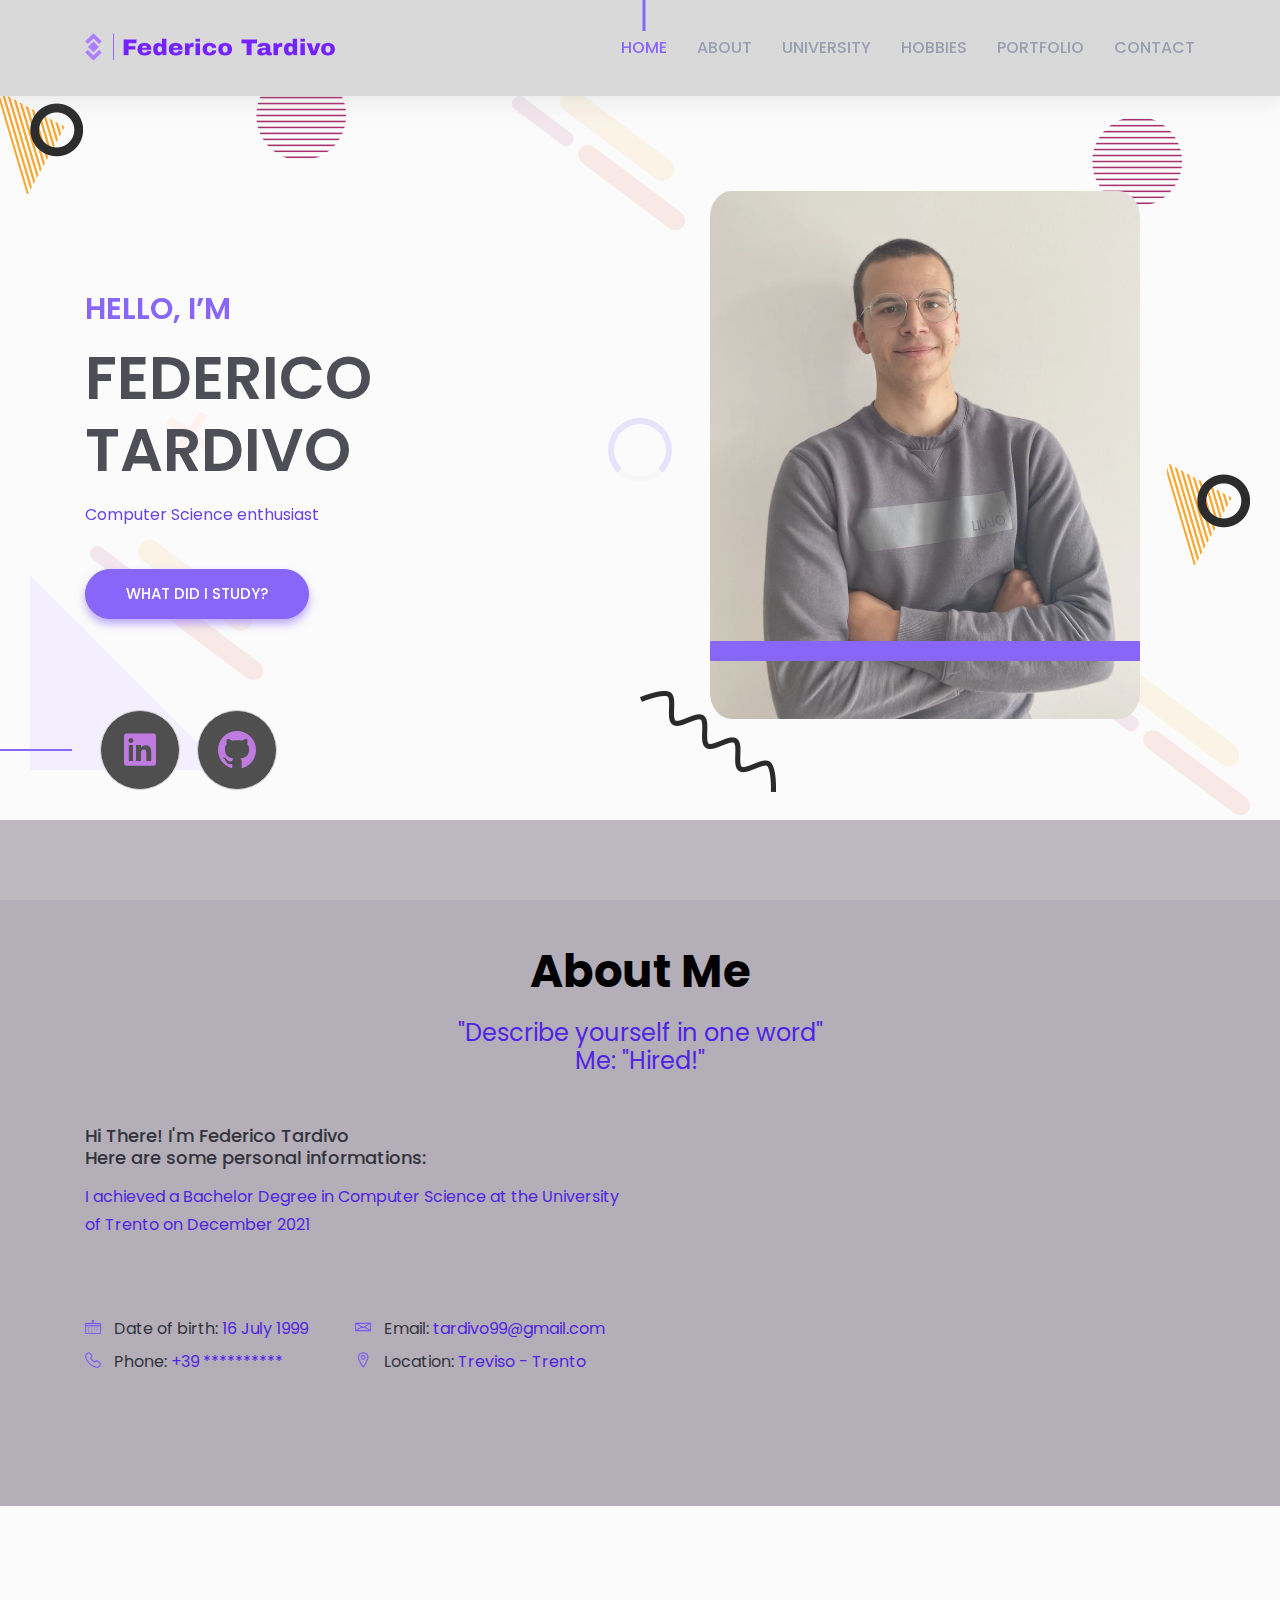
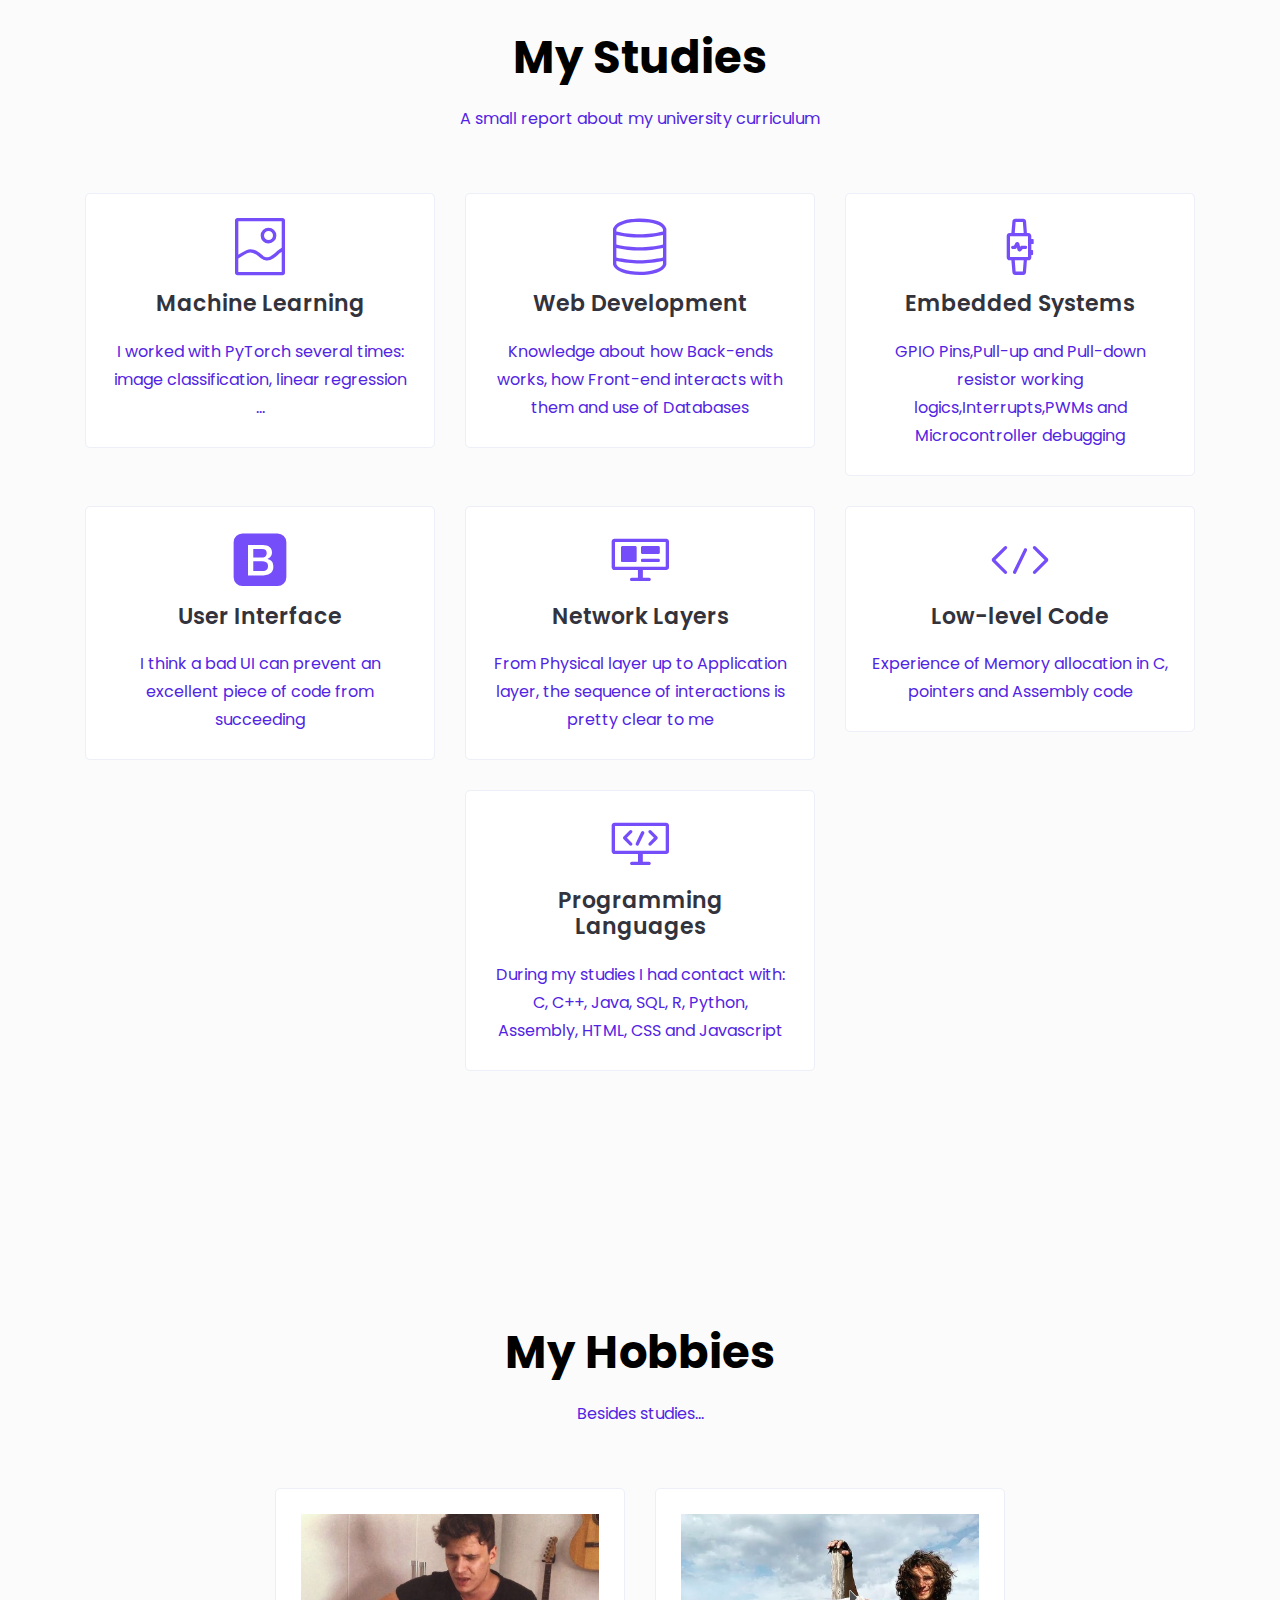
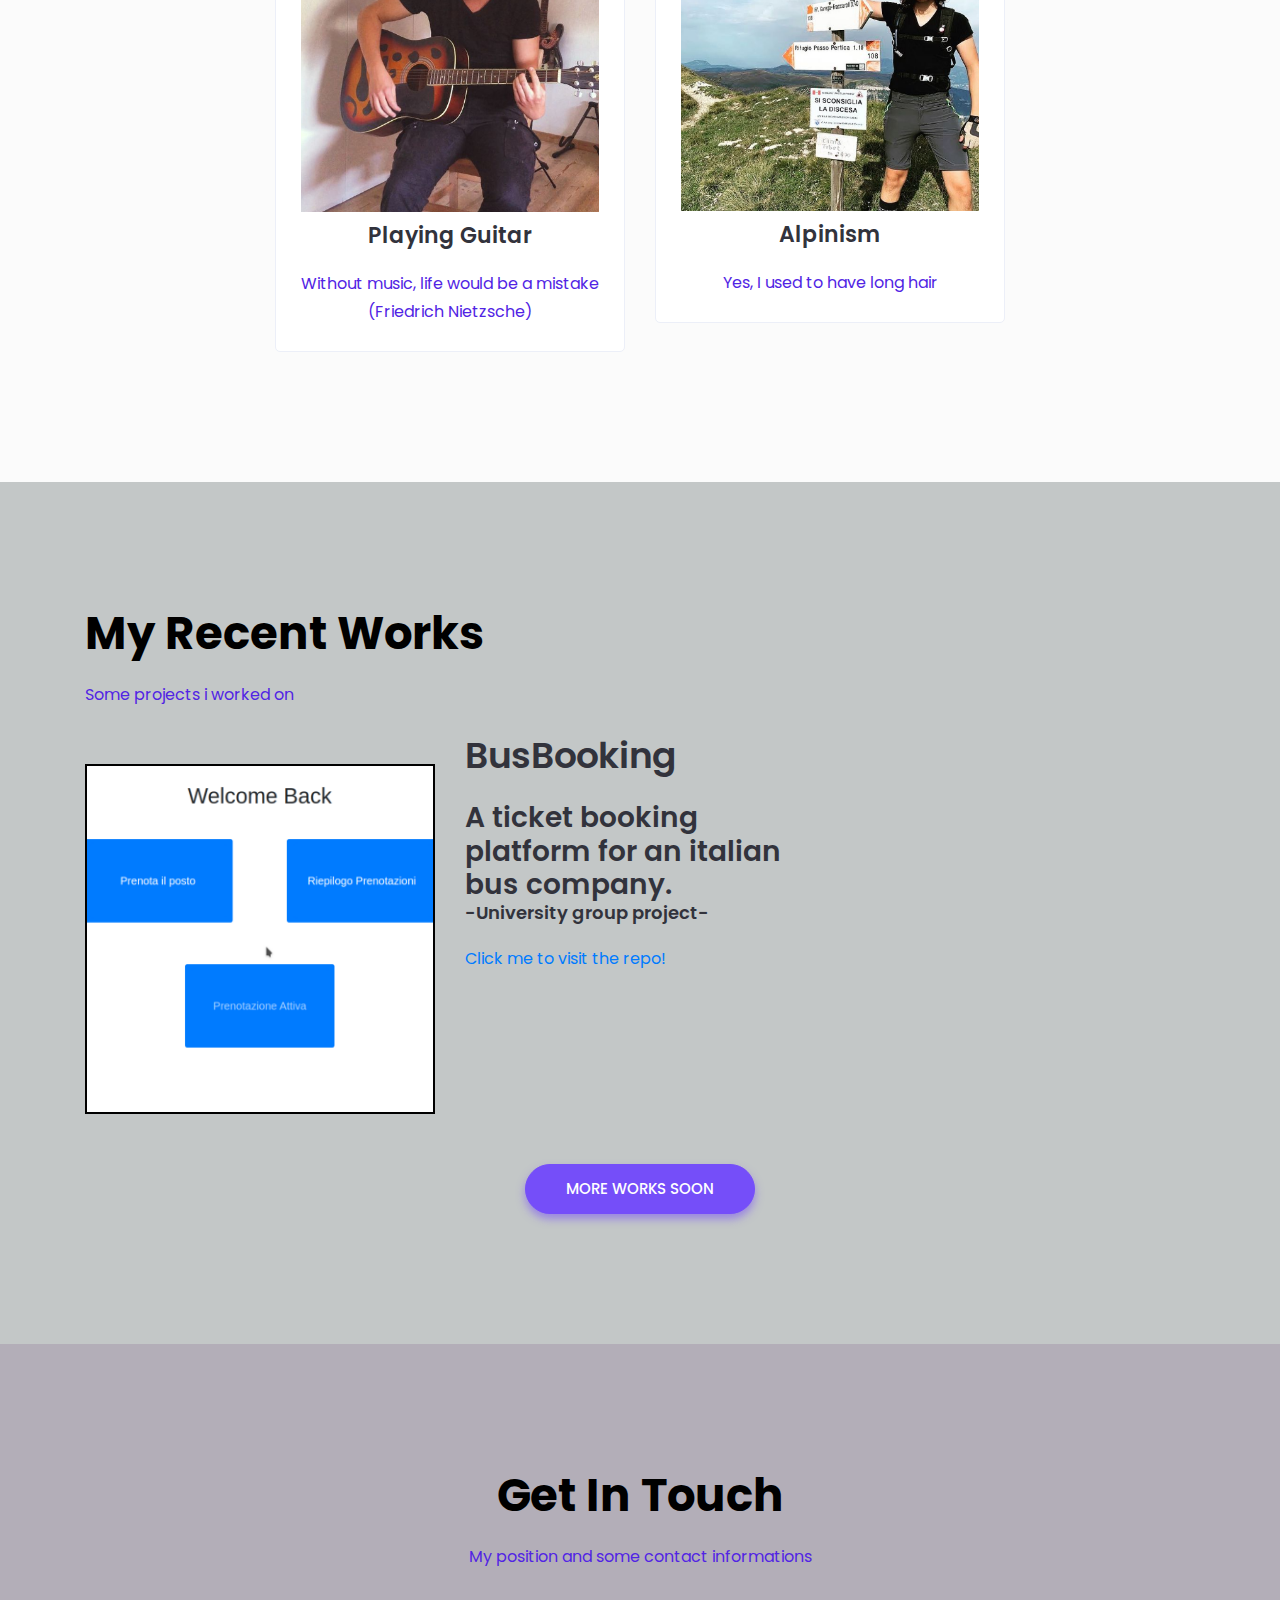
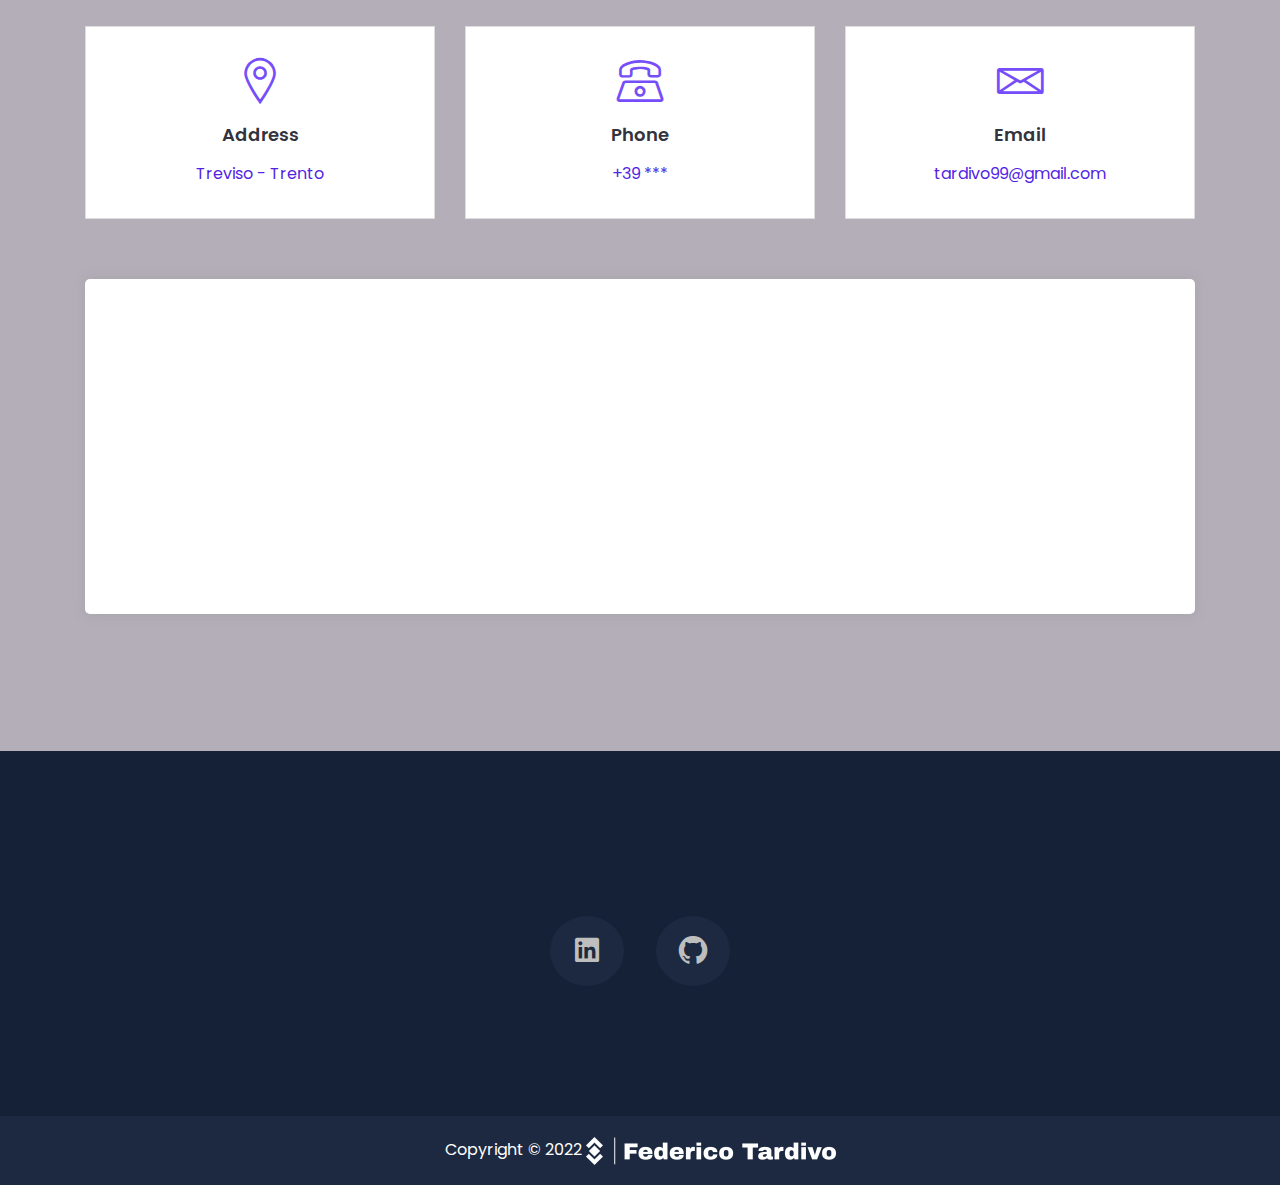
<file: index.html>
<!doctype html>
<html lang="en">

<head>
    <!--====== Required meta tags ======-->
    <meta charset="utf-8">
    <meta http-equiv="x-ua-compatible" content="ie=edge">
    <meta name="description" content="">
    <meta name="viewport" content="width=device-width, initial-scale=1, shrink-to-fit=no">

    <!--====== Title ======-->
    <title>Federico Tardivo</title>

    <!--====== Favicon Icon ======-->
    <link rel="shortcut icon" href="assets/images/personalLogo/logo_small_icon_only.png" type="image/png">

    <!--====== Bootstrap css ======-->
    <link rel="stylesheet" href="assets/css/bootstrap.min.css">

    <!--====== Line Icons css ======-->
    <link rel="stylesheet" href="assets/css/LineIcons.css">

    <!--====== Magnific Popup css ======-->
    <link rel="stylesheet" href="assets/css/magnific-popup.css">

    <!--====== Default css ======-->
    <link rel="stylesheet" href="assets/css/default.css">

    <!--====== Style css ======-->
    <link rel="stylesheet" href="assets/css/style.css">


    <!-- Custom overwriting style -->
    <style>
        p{
            color: #5124e4;
        }
    </style>
</head>

<body>

    <!--====== PRELOADER PART START ======-->

    <div class="preloader">
        <div class="loader_34">
            <div class="ytp-spinner">
                <div class="ytp-spinner-container">
                    <div class="ytp-spinner-rotator">
                        <div class="ytp-spinner-left">
                            <div class="ytp-spinner-circle"></div>
                        </div>
                        <div class="ytp-spinner-right">
                            <div class="ytp-spinner-circle"></div>
                        </div>
                    </div>
                </div>
            </div>
        </div>
    </div>

    <!--====== PRELOADER ENDS START ======-->

    <!--====== HEADER PART START ======-->

    <header id="home" class="header-area">
        <div class="navigation fixed-top" style="background-color: lightgrey;">
            <div class="container">
                <div class="row">
                    <div class="col-lg-12">
                        <nav class="navbar navbar-expand-lg">
                            <a class="navbar-brand" href="index.html">
                                <img src="assets/images/personalLogo/logo_small2.png" alt="Logo">
                                
                            </a> <!-- Logo -->
                            <button class="navbar-toggler" type="button" data-toggle="collapse" data-target="#navbarSupportedContent" aria-controls="navbarSupportedContent" aria-expanded="false" aria-label="Toggle navigation">
                                <span class="toggler-icon"></span>
                                <span class="toggler-icon"></span>
                                <span class="toggler-icon"></span>
                            </button>

                            <div class="collapse navbar-collapse" id="navbarSupportedContent">
                                <ul class="navbar-nav ml-auto">
                                    <li class="nav-item active"><a class="page-scroll" href="#home">Home</a></li>
                                    <li class="nav-item"><a class="page-scroll" href="#about">About</a></li>
                                    <li class="nav-item"><a class="page-scroll" href="#service">University</a></li>
                                    <li class="nav-item"><a class="page-scroll" href="#hobbies">Hobbies</a></li>
                                    <li class="nav-item"><a class="page-scroll" href="#work">Portfolio</a></li>
                                    <!-- <li class="nav-item"><a class="page-scroll" href="#blog">Blog</a></li> -->
                                    <li class="nav-item"><a class="page-scroll" href="#contact">Contact</a></li>
                                </ul>
                            </div> <!-- navbar collapse -->
                        </nav> <!-- navbar -->
                    </div>
                </div> <!-- row -->
            </div> <!-- container -->
        </div> <!-- navigation -->

        <div id="parallax" class="header-content d-flex align-items-center">
            <div class="header-shape shape-one layer" data-depth="0.10">
                <img src="assets/images/banner/shape/shape-1.png" alt="Shape">
            </div> <!-- header shape -->
            <div class="header-shape shape-tow layer" data-depth="0.30">
                <img src="assets/images/banner/shape/shape-2.png" alt="Shape">
            </div> <!-- header shape -->
            <div class="header-shape shape-three layer" data-depth="0.40">
                <img src="assets/images/banner/shape/shape-3.png" alt="Shape">
            </div> <!-- header shape -->
            <div class="header-shape shape-fore layer" data-depth="0.60">
                <img src="assets/images/banner/shape/shape-2.png" alt="Shape">
            </div> <!-- header shape -->
            <div class="header-shape shape-five layer" data-depth="0.20">
                <img src="assets/images/banner/shape/shape-1.png" alt="Shape">
            </div> <!-- header shape -->
            <div class="header-shape shape-six layer" data-depth="0.15">
                <img src="assets/images/banner/shape/shape-4.png" alt="Shape">
            </div> <!-- header shape -->
            <div class="header-shape shape-seven layer" data-depth="0.50">
                <img src="assets/images/banner/shape/shape-5.png" alt="Shape">
            </div> <!-- header shape -->
            <div class="header-shape shape-eight layer" data-depth="0.40">
                <img src="assets/images/banner/shape/shape-3.png" alt="Shape">
            </div> <!-- header shape -->
            <div class="header-shape shape-nine layer" data-depth="0.20">
                <img src="assets/images/banner/shape/shape-6.png" alt="Shape">
            </div> <!-- header shape -->
            <div class="header-shape shape-ten layer" data-depth="0.30">
                <img src="assets/images/banner/shape/shape-3.png" alt="Shape">
            </div> <!-- header shape -->
            <div class="container">
                <div class="row align-items-center">
                    <div class="col-xl-5 col-lg-6">
                        <div class="header-content-right">
                            <h4 class="sub-title">Hello, I’m</h4>
                            <h1 class="title">Federico Tardivo</h1>
                            <p>Computer Science enthusiast</p>
                            <a class="main-btn" href="#service">What did I study?</a>
                        </div> <!-- header content right -->
                    </div>
                    <div class="col-lg-6 offset-xl-1">
                        <div class="header-image d-none d-lg-block">
                            <img style="border-radius: 5%;" src="assets/images/banner/hero.png" alt="hero">
                        </div> <!-- header image -->
                    </div>
                </div> <!-- row -->
            </div> <!-- container -->
            <div class="header-social">
                <div class="container">
                    <div class="row">
                        <div class="col-lg-12">
                            <div class="header-social-icon">
                                <ul>
                                    <!-- <li><a href="#"><i class="lni-facebook-filled"></i></a></li>
                                    <li><a href="#"><i class="lni-twitter-original"></i></a></li>
                                    <li><a href="#"><i class="lni-behance-original"></i></a></li> -->
                                    <li><a target="_blank" href="https://www.linkedin.com/in/federico-tardivo"><i class="lni-linkedin-original"></i></a></li>
                                    <li><a target="_blank" href="https://github.com/federicotardivo"><i class="lni-github-original"></i></a></li>
                                </ul>
                            </div> <!-- header social -->
                        </div>
                    </div> <!-- row -->
                </div> <!-- container -->
            </div> <!-- header social -->
        </div> <!-- header content -->
    </header>

    <!--====== HEADER PART ENDS ======-->

    <!--====== ABOUT PART START ======-->

    <section id="about" class="about-area pt-125 pb-130 tardivo-bg">
        <div class="container">
            <div class="row justify-content-center">
                <div class="col-lg-8">
                    <div class="section-title text-center">
                        <h2 class="title">About Me</h2>
                        <p style="font-size: x-large;">"Describe yourself in one word"<br>Me: "Hired!"</p>
                    </div> <!-- section title -->
                </div>
            </div> <!-- row -->
            <div class="row">
                <div class="col-lg-6">
                    <div class="about-content mt-50">
                        <h5 class="about-title">Hi There! I'm Federico Tardivo<br>Here are some personal informations:</h5>
                        <p>I achieved a Bachelor Degree in Computer Science at the University of Trento on December 2021<br><br><br></p>
                        <ul class="clearfix">
                            <li>
                                <div class="single-info d-flex align-items-center">
                                    <div class="info-icon">
                                        <i class="lni-calendar"></i>
                                    </div>
                                    <div class="info-text">
                                        <p><span>Date of birth:</span> 16 July 1999</p>
                                    </div>
                                </div> <!-- single info -->
                            </li>
                            <li>
                                <div class="single-info d-flex align-items-center">
                                    <div class="info-icon">
                                        <i class="lni-envelope"></i>
                                    </div>
                                    <div class="info-text">
                                        <p><span>Email:</span> tardivo99@gmail.com</p>
                                    </div>
                                </div> <!-- single info -->
                            </li>
                            <li>
                                <div class="single-info d-flex align-items-center">
                                    <div class="info-icon">
                                        <i class="lni-phone-handset"></i>
                                    </div>
                                    <div class="info-text">
                                        <p><span>Phone:</span> +39 **********</p>
                                    </div>
                                </div> <!-- single info -->
                            </li>
                            <li>
                                <div class="single-info d-flex align-items-center">
                                    <div class="info-icon">
                                        <i class="lni-map-marker"></i>
                                    </div>
                                    <div class="info-text">
                                        <p><span>Location:</span> Treviso - Trento</p>
                                    </div>
                                </div> <!-- single info -->
                            </li>
                        </ul>
                    </div> <!-- about content -->
                </div>
                <!-- <div class="col-xl-5 offset-xl-1 col-lg-6">
                    <div class="about-skills pt-25">
                        <div class="skill-item mt-25">
                            <div class="skill-header">
                                <h6 class="skill-title">Algorithms and Data Structures</h6>
                                <div class="skill-percentage">
                                    <div class="count-box counted">
                                        <span class="counter">80</span>
                                    </div>
                                    %
                                </div>
                            </div>
                            <div class="skill-bar">
                                <div class="bar-inner">
                                    <div class="bar progress-line" data-width="80"></div>
                                </div>
                            </div>
                        </div> 
                        <div class="skill-item mt-25">
                            <div class="skill-header">
                                <h6 class="skill-title">Html/Css</h6>
                                <div class="skill-percentage">
                                    <div class="count-box counted">
                                        <span class="counter">60</span>
                                    </div>
                                    %
                                </div>
                            </div>
                            <div class="skill-bar">
                                <div class="bar-inner">
                                    <div class="bar progress-line" data-width="60"></div>
                                </div>
                            </div>
                        </div> 
                        <div class="skill-item mt-25">
                            <div class="skill-header">
                                <h6 class="skill-title">Databases,Networks and BackEnds</h6>
                                <div class="skill-percentage">
                                    <div class="count-box counted">
                                        <span class="counter">50</span>
                                    </div>
                                    %
                                </div>
                            </div>
                            <div class="skill-bar">
                                <div class="bar-inner">
                                    <div class="bar progress-line" data-width="50"></div>
                                </div>
                            </div>
                        </div> 
                        <div class="skill-item mt-25">
                            <div class="skill-header">
                                <h6 class="skill-title">JavaScript</h6>
                                <div class="skill-percentage">
                                    <div class="count-box counted">
                                        <span class="counter">90</span>
                                    </div>
                                    %
                                </div>
                            </div>
                            <div class="skill-bar">
                                <div class="bar-inner">
                                    <div class="bar progress-line" data-width="90"></div>
                                </div>
                            </div>
                        </div> 
                    </div> 
                </div> -->
            </div> <!-- row -->
        </div> <!-- container -->
    </section>

    <!--====== ABOUT PART ENDS ======-->

    <!--====== SERVICES PART START ======-->

    <section id="service" class="services-area gray-bg pt-125 pb-130">
        <div class="container">
            <div class="row justify-content-center">
                <div class="col-lg-8">
                    <div class="section-title text-center pb-30">
                        <h2 class="title">My Studies</h2>
                        <p>A small report about my university curriculum</p>
                    </div> <!-- section title -->
                </div>
            </div> <!-- row -->
            <div class="row justify-content-center">
                <div class="col-lg-4 col-md-6 col-sm-8">
                    <div class="single-service text-center mt-30">
                        <div class="service-icon">
                            <i class="lni-image"></i>
                        </div>
                        <div class="service-content">
                            <h4 class="service-title"><a href="#">Machine Learning</a></h4>
                            <p>I worked with PyTorch several times: image classification, linear regression ...</p>
                        </div>
                    </div> <!-- single service -->
                </div>
                <div class="col-lg-4 col-md-6 col-sm-8">
                    <div class="single-service text-center mt-30">
                        <div class="service-icon">
                            <i class="lni-database"></i>
                        </div>
                        <div class="service-content">
                            <h4 class="service-title"><a href="#">Web Development</a></h4>
                            <p>Knowledge about how Back-ends works, how Front-end interacts with them and use of Databases</p>
                        </div>
                    </div> <!-- single service -->
                </div>
                <div class="col-lg-4 col-md-6 col-sm-8">
                    <div class="single-service text-center mt-30">
                        <div class="service-icon">
                            <i class="lni-heart-monitor"></i>
                        </div>
                        <div class="service-content">
                            <h4 class="service-title"><a href="#">Embedded Systems</a></h4>
                            <p>GPIO Pins,Pull-up and Pull-down resistor working logics,Interrupts,PWMs and Microcontroller debugging</p>
                        </div>
                    </div> <!-- single service -->
                </div>
                <div class="col-lg-4 col-md-6 col-sm-8">
                    <div class="single-service text-center mt-30">
                        <div class="service-icon">
                            <i class="lni-bootstrap"></i>
                        </div>
                        <div class="service-content">
                            <h4 class="service-title"><a href="#">User Interface</a></h4>
                            <p>I think a bad UI can prevent an excellent piece of code from succeeding</p>
                        </div>
                    </div> <!-- single service -->
                </div>
                <div class="col-lg-4 col-md-6 col-sm-8">
                    <div class="single-service text-center mt-30">
                        <div class="service-icon">
                            <i class="lni-website"></i>
                        </div>
                        <div class="service-content">
                            <h4 class="service-title"><a href="#">Network Layers</a></h4>
                            <p>From Physical layer up to Application layer, the sequence of interactions is pretty clear to me</p>
                        </div>
                    </div> 
                </div>
                <div class="col-lg-4 col-md-6 col-sm-8">
                    <div class="single-service text-center mt-30">
                        <div class="service-icon">
                            <i class="lni-code"></i>
                        </div>
                        <div class="service-content">
                            <h4 class="service-title"><a href="#">Low-level Code</a></h4>
                            <p>Experience of Memory allocation in C, pointers and Assembly code</p>
                        </div>
                    </div>
                </div>
                <div class="col-lg-4 col-md-6 col-sm-8">
                    <div class="single-service text-center mt-30">
                        <div class="service-icon">
                            <i class="lni-code-alt"></i>
                        </div>
                        <div class="service-content">
                            <h4 class="service-title"><a href="#">Programming Languages</a></h4>
                            <p>During my studies I had contact with:<br> C, C++, Java, SQL, R, Python, Assembly, HTML, CSS and Javascript</p>
                        </div>
                    </div>
                </div>
            </div> <!-- row -->
        </div> <!-- container -->
    </section>

    <!--====== SERVICES PART ENDS ======-->

    <!--HOBBIES Starts-->

    <section id="hobbies" class="services-area gray-bg pt-125 pb-130">
        <div class="container">
            <div class="row justify-content-center">
                <div class="col-lg-8">
                    <div class="section-title text-center pb-30">
                        <h2 class="title">My Hobbies</h2>
                        <p>Besides studies...</p>
                    </div> <!-- section title -->
                </div>
            </div> <!-- row -->
            <div class="row justify-content-center">
                <div class="col-lg-4 col-md-6 col-sm-8">
                    <div class="single-service text-center mt-30">
                        <div class="service-icon">
                            <!-- <i class="lni-image"></i> -->
                            <img src="assets/images/guitar.png" alt="guitar">
                        </div>
                        <div class="service-content">
                            <h4 class="service-title"><a href="#">Playing Guitar</a></h4>
                            <p>Without music, life would be a mistake
                                (Friedrich Nietzsche)</p>
                        </div>
                    </div> <!-- single service -->
                </div>
                <div class="col-lg-4 col-md-6 col-sm-8">
                    <div class="single-service text-center mt-30">
                        <div class="service-icon">
                            <!-- <i class="lni-image"></i>-->
                            <img src="assets/images/alpinism.png" alt="guitar">
                        </div>
                        <div class="service-content">
                            <h4 class="service-title"><a href="#">Alpinism</a></h4>
                            <p>Yes, I used to have long hair</p>
                        </div>
                    </div> <!-- single service -->
                </div>
            </div>
        </div>
    </section>
    <!--HOBBIES Ends-->

    <!--====== WORK PART START ======-->

    <section id="work" class="work-area pt-125 pb-130 tardivo2-bg">
        <div class="container">
            <div class="row">
                <div class="col-lg-8">
                    <div class="section-title pb-25">
                        <h2 class="title">My Recent Works</h2>
                        <p>Some projects i worked on</p>
                    </div> <!-- section title -->
                </div>
            </div> <!-- row -->
            <div class="row">
                <div class="col-lg-4 col-md-6 col-sm-6">
                    <div class="single-work text-center mt-30" style="border: 2px solid black;">
                        <div class="work-image">
                            <img src="assets/images/work/project-1.jpg" alt="work">
                        </div>
                        <div class="work-overlay">
                            <div class="work-content">
                                <h3 class="work-title">Visit the repo!</h3>
                                <ul>
                                    <!-- <li><a class="image-popup" href="assets/images/work/project-1.jpg"><i class="lni-plus"></i></a></li> -->>
                                    <li><a target="_blank"  href="https://github.com/FedericoTardivo/BusBookingProject/"><i class="lni-link"></i></a></li>
                                </ul>
                            </div>
                        </div>
                    </div> <!-- single work -->
                </div>
                <div class="col-lg-4 col-md-6 col-sm-6">
                    <h2>BusBooking</h2><br>
                    <h3 >A ticket booking platform for an italian bus company.</h3><h5>-University group project-</h5><br>
                    <a target="_blank"  href="https://github.com/FedericoTardivo/BusBookingProject/">Click me to visit the repo!</a>
                </div>
            
            </div> <!-- row -->
            <div class="row">
                <div class="col-lg-12">
                    <div class="work-more text-center mt-50">
                        <a class="main-btn" href="#work">more works soon</a>
                    </div> <!-- work more -->
                </div>
            </div> <!-- row -->
        </div> <!-- container -->
    </section>

    <!--====== WORK PART ENDS ======-->

    <!--====== CONTACT PART START ======-->

    <section id="contact" class="contact-area pt-125 pb-130 tardivo-bg">
        <div class="container">
            <div class="row justify-content-center">
                <div class="col-lg-8">
                    <div class="section-title text-center pb-25">
                        <h2 class="title">Get In Touch</h2>
                        <p>My position and some contact informations</p>
                    </div> <!-- section title -->
                </div>
            </div> <!-- row -->
            <div class="row justify-content-center">
                <div class="col-lg-4 col-md-6 col-sm-7">
                    <div class="contact-box text-center mt-30">
                        <div class="contact-icon">
                            <i class="lni-map-marker"></i>
                        </div>
                        <div class="contact-content">
                            <h6 class="contact-title">Address</h6>
                            <p>Treviso - Trento</p>
                        </div>
                    </div> <!-- contact box -->
                </div>
                <div class="col-lg-4 col-md-6 col-sm-7">
                    <div class="contact-box text-center mt-30">
                        <div class="contact-icon">
                            <i class="lni-phone"></i>
                        </div>
                        <div class="contact-content">
                            <h6 class="contact-title">Phone</h6>
                            <p>+39 ***</p>
                        </div>
                    </div> <!-- contact box -->
                </div>
                <div class="col-lg-4 col-md-6 col-sm-7">
                    <div class="contact-box text-center mt-30">
                        <div class="contact-icon">
                            <i class="lni-envelope"></i>
                        </div>
                        <div class="contact-content">
                            <h6 class="contact-title">Email</h6>
                            <p>tardivo99@gmail.com</p>
                            
                        </div>
                    </div> <!-- contact box -->
                </div>
            </div> <!-- row -->
            <div class="row">
                
                <div class="col-lg-12"> 
                    <div class="contact-map mt-60">
                        <div class="gmap_canvas">                            
                            <iframe id="gmap_canvas" src="https://www.google.com/maps/embed?pb=!1m18!1m12!1m3!1d88560.72389228002!2d11.050316119653488!3d46.08055913599457!2m3!1f0!2f0!3f0!3m2!1i1024!2i768!4f13.1!3m3!1m2!1s0x478276cac9ce9ddb%3A0x27c6a299139ff547!2sTrento%20TN!5e0!3m2!1sit!2sit!4v1618495091965!5m2!1sit!2sit" frameborder="0" scrolling="no" marginheight="0" marginwidth="0"></iframe>
                        </div>
                    </div> <!-- contact map -->
                </div>
            </div> <!-- row -->
        </div> <!-- container -->
    </section>

    <!--====== CONTACT PART ENDS ======-->

    <!--====== FOOTER PART START ======-->

    <footer id="footer" class="footer-area">
        <div class="footer-widget pt-130 pb-130">
            <div class="container">
                <div class="row justify-content-center">
                    <div class="col-lg-8">
                        <div class="footer-content text-center">
                            <!-- <a href="index.html">
                                <img src="assets/images/logo-2.png" alt="Logo">
                            </a>
                            <p class="mt-">Still working on this website!</p>
                        --><ul> 
                                <!-- <li><a href="#"><i class="lni-facebook-filled"></i></a></li>
                                <li><a href="#"><i class="lni-twitter-original"></i></a></li>
                                <li><a href="#"><i class="lni-pinterest"></i></a></li> -->
                                <li><a target="_blank" href="https://www.linkedin.com/in/federico-tardivo""><i class="lni-linkedin-original"></i></a></li>
                                <li><a target="_blank" href="https://www.github.com/federicotardivo"><i class="lni-github-original"></i></a></li>
                            </ul>
                        </div> <!-- footer content -->
                    </div>
                </div> <!-- row -->
            </div> <!-- container -->
        </div> <!-- footer widget -->
        <div class="footer-copyright pb-20">
            <div class="container">
                <div class="row">
                    <div class="col-lg-12">
                        <div class="copyright-text text-center pt-20">
                            <p>Copyright © 2022  <a href="https://tardivo.dev" rel="nofollow"><img src="assets/images/personalLogo/logo_white_small2.png" alt="Logo"></a></p>
                        </div> <!-- copyright text -->
                    </div>
                </div> <!-- row -->
            </div> <!-- container -->
        </div> <!-- footer widget -->
    </footer>

    <!--====== FOOTER PART ENDS ======-->

    <!--====== BACK TOP TOP PART START ======-->

    <a href="#" class="back-to-top"><i class="lni-chevron-up"></i></a>

    <!--====== BACK TOP TOP PART ENDS ======-->







    <!--====== jquery js ======-->
    <script src="assets/js/vendor/modernizr-3.6.0.min.js"></script>
    <script src="assets/js/vendor/jquery-1.12.4.min.js"></script>

    <!--====== Bootstrap js ======-->
    <script src="assets/js/bootstrap.min.js"></script>
    <script src="assets/js/popper.min.js"></script>

    <!--====== Magnific Popup js ======-->
    <script src="assets/js/jquery.magnific-popup.min.js"></script>

    <!--====== Parallax js ======-->
    <script src="assets/js/parallax.min.js"></script>

    <!--====== Counter Up js ======-->
    <script src="assets/js/waypoints.min.js"></script>
    <script src="assets/js/jquery.counterup.min.js"></script>


    <!--====== Appear js ======-->
    <script src="assets/js/jquery.appear.min.js"></script>

    <!--====== Scrolling js ======-->
    <script src="assets/js/scrolling-nav.js"></script>
    <script src="assets/js/jquery.easing.min.js"></script>


    <!--====== Main js ======-->
    <script src="assets/js/main.js"></script>

</body>

</html>
</file>
<file: assets/css/default.css>
/* Deafult Margin & Padding */
/*-- Margin Top --*/
.mt-5 {
	margin-top: 5px;
}
.mt-10 {
	margin-top: 10px;
}
.mt-15 {
	margin-top: 15px;
}
.mt-20 {
	margin-top: 20px;
}
.mt-25 {
	margin-top: 25px;
}
.mt-30 {
	margin-top: 30px;
}
.mt-35 {
	margin-top: 35px;
}
.mt-40 {
	margin-top: 40px;
}
.mt-45 {
	margin-top: 45px;
}
.mt-50 {
	margin-top: 50px;
}
.mt-55 {
	margin-top: 55px;
}
.mt-60 {
	margin-top: 60px;
}
.mt-65 {
	margin-top: 65px;
}
.mt-70 {
	margin-top: 70px;
}
.mt-75 {
	margin-top: 75px;
}
.mt-80 {
	margin-top: 80px;
}
.mt-85 {
	margin-top: 85px;
}
.mt-90 {
	margin-top: 90px;
}
.mt-95 {
	margin-top: 95px;
}
.mt-100 {
	margin-top: 100px;
}
.mt-105 {
	margin-top: 105px;
}
.mt-110 {
	margin-top: 110px;
}
.mt-115 {
	margin-top: 115px;
}
.mt-120 {
	margin-top: 120px;
}
.mt-125 {
	margin-top: 125px;
}
.mt-130 {
	margin-top: 130px;
}
.mt-135 {
	margin-top: 135px;
}
.mt-140 {
	margin-top: 140px;
}
.mt-145 {
	margin-top: 145px;
}
.mt-150 {
	margin-top: 150px;
}
.mt-155 {
	margin-top: 155px;
}
.mt-160 {
	margin-top: 160px;
}
.mt-165 {
	margin-top: 165px;
}
.mt-170 {
	margin-top: 170px;
}
.mt-175 {
	margin-top: 175px;
}
.mt-180 {
	margin-top: 180px;
}
.mt-185 {
	margin-top: 185px;
}
.mt-190 {
	margin-top: 190px;
}
.mt-195 {
	margin-top: 195px;
}
.mt-200 {
	margin-top: 200px;
}
/*-- Margin Bottom --*/

.mb-5 {
	margin-bottom: 5px;
}
.mb-10 {
	margin-bottom: 10px;
}
.mb-15 {
	margin-bottom: 15px;
}
.mb-20 {
	margin-bottom: 20px;
}
.mb-25 {
	margin-bottom: 25px;
}
.mb-30 {
	margin-bottom: 30px;
}
.mb-35 {
	margin-bottom: 35px;
}
.mb-40 {
	margin-bottom: 40px;
}
.mb-45 {
	margin-bottom: 45px;
}
.mb-50 {
	margin-bottom: 50px;
}
.mb-55 {
	margin-bottom: 55px;
}
.mb-60 {
	margin-bottom: 60px;
}
.mb-65 {
	margin-bottom: 65px;
}
.mb-70 {
	margin-bottom: 70px;
}
.mb-75 {
	margin-bottom: 75px;
}
.mb-80 {
	margin-bottom: 80px;
}
.mb-85 {
	margin-bottom: 85px;
}
.mb-90 {
	margin-bottom: 90px;
}
.mb-95 {
	margin-bottom: 95px;
}
.mb-100 {
	margin-bottom: 100px;
}
.mb-105 {
	margin-bottom: 105px;
}
.mb-110 {
	margin-bottom: 110px;
}
.mb-115 {
	margin-bottom: 115px;
}
.mb-120 {
	margin-bottom: 120px;
}
.mb-125 {
	margin-bottom: 125px;
}
.mb-130 {
	margin-bottom: 130px;
}
.mb-135 {
	margin-bottom: 135px;
}
.mb-140 {
	margin-bottom: 140px;
}
.mb-145 {
	margin-bottom: 145px;
}
.mb-150 {
	margin-bottom: 150px;
}
.mb-155 {
	margin-bottom: 155px;
}
.mb-160 {
	margin-bottom: 160px;
}
.mb-165 {
	margin-bottom: 165px;
}
.mb-170 {
	margin-bottom: 170px;
}
.mb-175 {
	margin-bottom: 175px;
}
.mb-180 {
	margin-bottom: 180px;
}
.mb-185 {
	margin-bottom: 185px;
}
.mb-190 {
	margin-bottom: 190px;
}
.mb-195 {
	margin-bottom: 195px;
}
.mb-200 {
	margin-bottom: 200px;
}
/*-- margin left --*/
.ml-5 {
	margin-left: 5px;
}
.ml-10 {
	margin-left: 10px;
}
.ml-15 {
	margin-left: 15px;
}
.ml-20 {
	margin-left: 20px;
}
.ml-25 {
	margin-left: 25px;
}
.ml-30 {
	margin-left: 30px;
}
.ml-35 {
	margin-left: 35px;
}
.ml-40 {
	margin-left: 40px;
}
.ml-45 {
	margin-left: 45px;
}
.ml-50 {
	margin-left: 50px;
}
.ml-55 {
	margin-left: 55px;
}
.ml-60 {
	margin-left: 60px;
}
.ml-65 {
	margin-left: 65px;
}
.ml-70 {
	margin-left: 70px;
}
.ml-75 {
	margin-left: 75px;
}
.ml-80 {
	margin-left: 80px;
}
.ml-85 {
	margin-left: 85px;
}
.ml-90 {
	margin-left: 90px;
}
.ml-95 {
	margin-left: 95px;
}
.ml-100 {
	margin-left: 100px;
}
.ml-105 {
	margin-left: 105px;
}
.ml-110 {
	margin-left: 110px;
}
.ml-115 {
	margin-left: 115px;
}
.ml-120 {
	margin-left: 120px;
}
.ml-125 {
	margin-left: 125px;
}
.ml-130 {
	margin-left: 130px;
}
.ml-135 {
	margin-left: 135px;
}
.ml-140 {
	margin-left: 140px;
}
.ml-145 {
	margin-left: 145px;
}
.ml-150 {
	margin-left: 150px;
}
.ml-155 {
	margin-left: 155px;
}
.ml-160 {
	margin-left: 160px;
}
.ml-165 {
	margin-left: 165px;
}
.ml-170 {
	margin-left: 170px;
}
.ml-175 {
	margin-left: 175px;
}
.ml-180 {
	margin-left: 180px;
}
.ml-185 {
	margin-left: 185px;
}
.ml-190 {
	margin-left: 190px;
}
.ml-195 {
	margin-left: 195px;
}
.ml-200 {
	margin-left: 200px;
}
/*-- margin right --*/
.mr-5 {
	margin-right: 5px;
}
.mr-10 {
	margin-right: 10px;
}
.mr-15 {
	margin-right: 15px;
}
.mr-20 {
	margin-right: 20px;
}
.mr-25 {
	margin-right: 25px;
}
.mr-30 {
	margin-right: 30px;
}
.mr-35 {
	margin-right: 35px;
}
.mr-40 {
	margin-right: 40px;
}
.mr-45 {
	margin-right: 45px;
}
.mr-50 {
	margin-right: 50px;
}
.mr-55 {
	margin-right: 55px;
}
.mr-60 {
	margin-right: 60px;
}
.mr-65 {
	margin-right: 65px;
}
.mr-70 {
	margin-right: 70px;
}
.mr-75 {
	margin-right: 75px;
}
.mr-80 {
	margin-right: 80px;
}
.mr-85 {
	margin-right: 85px;
}
.mr-90 {
	margin-right: 90px;
}
.mr-95 {
	margin-right: 95px;
}
.mr-100 {
	margin-right: 100px;
}
.mr-105 {
	margin-right: 105px;
}
.mr-110 {
	margin-right: 110px;
}
.mr-115 {
	margin-right: 115px;
}
.mr-120 {
	margin-right: 120px;
}
.mr-125 {
	margin-right: 125px;
}
.mr-130 {
	margin-right: 130px;
}
.mr-135 {
	margin-right: 135px;
}
.mr-140 {
	margin-right: 140px;
}
.mr-145 {
	margin-right: 145px;
}
.mr-150 {
	margin-right: 150px;
}
.mr-155 {
	margin-right: 155px;
}
.mr-160 {
	margin-right: 160px;
}
.mr-165 {
	margin-right: 165px;
}
.mr-170 {
	margin-right: 170px;
}
.mr-175 {
	margin-right: 175px;
}
.mr-180 {
	margin-right: 180px;
}
.mr-185 {
	margin-right: 185px;
}
.mr-190 {
	margin-right: 190px;
}
.mr-195 {
	margin-right: 195px;
}
.mr-200 {
	margin-right: 200px;
}


/*-- Padding Top --*/

.pt-5 {
	padding-top: 5px;
}
.pt-10 {
	padding-top: 10px;
}
.pt-15 {
	padding-top: 15px;
}
.pt-20 {
	padding-top: 20px;
}
.pt-25 {
	padding-top: 25px;
}
.pt-30 {
	padding-top: 30px;
}
.pt-35 {
	padding-top: 35px;
}
.pt-40 {
	padding-top: 40px;
}
.pt-45 {
	padding-top: 45px;
}
.pt-50 {
	padding-top: 50px;
}
.pt-55 {
	padding-top: 55px;
}
.pt-60 {
	padding-top: 60px;
}
.pt-65 {
	padding-top: 65px;
}
.pt-70 {
	padding-top: 70px;
}
.pt-75 {
	padding-top: 75px;
}
.pt-80 {
	padding-top: 80px;
}
.pt-85 {
	padding-top: 85px;
}
.pt-90 {
	padding-top: 90px;
}
.pt-95 {
	padding-top: 95px;
}
.pt-100 {
	padding-top: 100px;
}
.pt-105 {
	padding-top: 105px;
}
.pt-110 {
	padding-top: 110px;
}
.pt-115 {
	padding-top: 115px;
}
.pt-120 {
	padding-top: 120px;
}
.pt-125 {
	padding-top: 125px;
}
.pt-130 {
	padding-top: 130px;
}
.pt-135 {
	padding-top: 135px;
}
.pt-140 {
	padding-top: 140px;
}
.pt-145 {
	padding-top: 145px;
}
.pt-150 {
	padding-top: 150px;
}
.pt-155 {
	padding-top: 155px;
}
.pt-160 {
	padding-top: 160px;
}
.pt-165 {
	padding-top: 165px;
}
.pt-170 {
	padding-top: 170px;
}
.pt-175 {
	padding-top: 175px;
}
.pt-180 {
	padding-top: 180px;
}
.pt-185 {
	padding-top: 185px;
}
.pt-190 {
	padding-top: 190px;
}
.pt-195 {
	padding-top: 195px;
}
.pt-200 {
	padding-top: 200px;
}
/*-- Padding Bottom --*/

.pb-5 {
	padding-bottom: 5px;
}
.pb-10 {
	padding-bottom: 10px;
}
.pb-15 {
	padding-bottom: 15px;
}
.pb-20 {
	padding-bottom: 20px;
}
.pb-25 {
	padding-bottom: 25px;
}
.pb-30 {
	padding-bottom: 30px;
}
.pb-35 {
	padding-bottom: 35px;
}
.pb-40 {
	padding-bottom: 40px;
}
.pb-45 {
	padding-bottom: 45px;
}
.pb-50 {
	padding-bottom: 50px;
}
.pb-55 {
	padding-bottom: 55px;
}
.pb-60 {
	padding-bottom: 60px;
}
.pb-65 {
	padding-bottom: 65px;
}
.pb-70 {
	padding-bottom: 70px;
}
.pb-75 {
	padding-bottom: 75px;
}
.pb-80 {
	padding-bottom: 80px;
}
.pb-85 {
	padding-bottom: 85px;
}
.pb-90 {
	padding-bottom: 90px;
}
.pb-95 {
	padding-bottom: 95px;
}
.pb-100 {
	padding-bottom: 100px;
}
.pb-105 {
	padding-bottom: 105px;
}
.pb-110 {
	padding-bottom: 110px;
}
.pb-115 {
	padding-bottom: 115px;
}
.pb-120 {
	padding-bottom: 120px;
}
.pb-125 {
	padding-bottom: 125px;
}
.pb-130 {
	padding-bottom: 130px;
}
.pb-135 {
	padding-bottom: 135px;
}
.pb-140 {
	padding-bottom: 140px;
}
.pb-145 {
	padding-bottom: 145px;
}
.pb-150 {
	padding-bottom: 150px;
}
.pb-155 {
	padding-bottom: 155px;
}
.pb-160 {
	padding-bottom: 160px;
}
.pb-165 {
	padding-bottom: 165px;
}
.pb-170 {
	padding-bottom: 170px;
}
.pb-175 {
	padding-bottom: 175px;
}
.pb-180 {
	padding-bottom: 180px;
}
.pb-185 {
	padding-bottom: 185px;
}
.pb-190 {
	padding-bottom: 190px;
}
.pb-195 {
	padding-bottom: 195px;
}
.pb-200 {
	padding-bottom: 200px;
}

/*-- Padding left --*/

.pl-0 {
	padding-left: 0px;
}
.pl-5 {
	padding-left: 5px;
}
.pl-10 {
	padding-left: 10px;
}
.pl-15 {
	padding-left: 15px;
}
.pl-20 {
	padding-left: 20px;
}
.pl-25 {
	padding-left: 25px;
}
.pl-30 {
	padding-left: 30px;
}
.pl-35 {
	padding-left: 35px;
}
.pl-40 {
	padding-left: 40px;
}
.pl-45 {
	padding-left: 45px;
}
.pl-50 {
	padding-left: 50px;
}
.pl-55 {
	padding-left: 55px;
}
.pl-60 {
	padding-left: 60px;
}
.pl-65 {
	padding-left: 65px;
}
.pl-70 {
	padding-left: 70px;
}
.pl-75 {
	padding-left: 75px;
}
.pl-80 {
	padding-left: 80px;
}
.pl-85 {
	padding-left: 85px;
}
.pl-90 {
	padding-left: 90px;
}
.pl-100 {
	padding-left: 100px;
}
.pl-105 {
	padding-left: 105px;
}
.pl-110 {
	padding-left: 110px;
}
.pl-115 {
	padding-left: 115px;
}
.pl-120 {
	padding-left: 120px;
}
.pl-125 {
	padding-left: 125px;
}
/*-- Padding right --*/

.pr-0 {
	padding-right: 0px;
}
.pr-5 {
	padding-right: 5px;
}
.pr-10 {
	padding-right: 10px;
}
.pr-15 {
	padding-right: 15px;
}
.pr-20 {
	padding-right: 20px;
}
.pr-25 {
	padding-right: 25px;
}
.pr-30 {
	padding-right: 30px;
}
.pr-35 {
	padding-right: 35px;
}
.pr-40 {
	padding-right: 40px;
}
.pr-45 {
	padding-right: 45px;
}
.pr-50 {
	padding-right: 50px;
}
.pr-55 {
	padding-right: 55px;
}
.pr-60 {
	padding-right: 60px;
}
.pr-65 {
	padding-right: 65px;
}
.pr-70 {
	padding-right: 70px;
}
.pr-75 {
	padding-right: 75px;
}
.pr-80 {
	padding-right: 80px;
}
.pr-85 {
	padding-right: 85px;
}
.pr-90 {
	padding-right: 90px;
}
.pr-95 {
	padding-right: 95px;
}
.pr-100 {
	padding-right: 100px;
}
.pr-105 {
	padding-right: 105px;
}
/* Background Color */

.gray-bg {
	background: #fbfbfb;
}
.white-bg {
	background: #fff;
}
.black-bg {
	background: #222;
}
.tardivo-bg{
	background: #b3aeb8;
}
.tardivo2-bg{
	background: #c3c7c7;
}
/* Color */

.white {
	color: #fff;
}
.black {
	color: #222;
}
/* black overlay */

[data-overlay] {
	position: relative;
}
[data-overlay]::before {
	background: #000 none repeat scroll 0 0;
	content: "";
	height: 100%;
	left: 0;
	position: absolute;
	top: 0;
	width: 100%;
	z-index: 1;
}
[data-overlay="2"]::before {
	opacity: 0.2;
}
[data-overlay="3"]::before {
	opacity: 0.3;
}
[data-overlay="4"]::before {
	opacity: 0.4;
}
[data-overlay="5"]::before {
	opacity: 0.5;
}
[data-overlay="6"]::before {
	opacity: 0.6;
}
[data-overlay="7"]::before {
	opacity: 0.7;
}
[data-overlay="8"]::before {
	opacity: 0.8;
}
[data-overlay="9"]::before {
	opacity: 0.9;
}
</file>
<file: assets/css/style.css>
/*-----------------------------------------------------------------------------------

    Template Name: Unfold - Personal Resume & CV Template
    Template URI: site.com
    Description: Unfold Personal Resume & CV Template
    Author: Uideck
    Author URI: https://uideck.com/
    Support: https://uideck.com/support/
    Version: 1.0

-----------------------------------------------------------------------------------

    CSS INDEX
    ===================

    1.COMMON
	2.HEADER
    3.ABOUT
    4.SERVICES
    4.CALL TO ACTION
    5.WORK
    6.PRICING
    7.BLOG
    8.CONTACT
    9.FOOTER
    10.PAGE BANNER
    10.SINGLE BLOG PAGE

-----------------------------------------------------------------------------------*/
/*===========================
    1. COMMON css 
===========================*/
@import url("https://fonts.googleapis.com/css?family=Poppins:400,500,600,700,800");
body {
  font-family: "Poppins", sans-serif;
  font-weight: normal;
  font-style: normal;
  color: #8a8fa3; }

* {
  margin: 0;
  padding: 0;
  -webkit-box-sizing: border-box;
  -moz-box-sizing: border-box;
  box-sizing: border-box; }

img {
  max-width: 100%; }

a:focus,
input:focus,
textarea:focus,
button:focus {
  text-decoration: none;
  outline: none; }

a:focus,
a:hover {
  text-decoration: none; }

i,
span,
a {
  display: inline-block; }

h1,
h2,
h3,
h4,
h5,
h6 {
  font-family: "Poppins", sans-serif;
  font-weight: 600;
  color: #32333c;
  margin: 0px; }

h1 {
  font-size: 60px; }

h2 {
  font-size: 36px; }

h3 {
  font-size: 28px; }

h4 {
  font-size: 22px; }

h5 {
  font-size: 18px; }

h6 {
  font-size: 16px; }

ul, ol {
  margin: 0px;
  padding: 0px;
  list-style-type: none; }

p {
  font-size: 16px;
  font-weight: 400;
  line-height: 28px;
  color: #8a8fa3;
  margin: 0px; }
  @media (max-width: 767px) {
    p {
      font-size: 15px; } }

.bg_cover {
  background-position: center center;
  background-size: cover;
  background-repeat: no-repeat;
  width: 100%;
  height: 100%; }

/*===== All Button Style =====*/
.main-btn {
  display: inline-block;
  font-weight: 500;
  text-align: center;
  white-space: nowrap;
  vertical-align: middle;
  -webkit-user-select: none;
  -moz-user-select: none;
  -ms-user-select: none;
  user-select: none;
  border: 1px solid #754ef9;
  padding: 0 40px;
  font-size: 15px;
  line-height: 48px;
  border-radius: 50px;
  color: #fff;
  cursor: pointer;
  z-index: 5;
  -webkit-transition: all 0.3s ease-out 0s;
  -moz-transition: all 0.3s ease-out 0s;
  -ms-transition: all 0.3s ease-out 0s;
  -o-transition: all 0.3s ease-out 0s;
  transition: all 0.3s ease-out 0s;
  -webkit-box-shadow: 0px 5px 8px 0px rgba(118, 78, 249, 0.55);
  -moz-box-shadow: 0px 5px 8px 0px rgba(118, 78, 249, 0.55);
  box-shadow: 0px 5px 8px 0px rgba(118, 78, 249, 0.55);
  background-color: #754ef9;
  text-transform: uppercase; }
  .main-btn:hover {
    background-color: #fff;
    color: #754ef9;
    border-color: #754ef9; }
  .main-btn.main-btn-2 {
    background-color: transparent;
    color: #fff;
    border-color: #fff;
    -webkit-box-shadow: none;
    -moz-box-shadow: none;
    box-shadow: none; }
    .main-btn.main-btn-2:hover {
      background-color: #754ef9;
      color: #fff;
      border-color: #754ef9; }

/*===== All Section Title Style =====*/
.section-title .title {
  font-weight: 700;
  font-size: 45px;
  color: #000;
  padding-bottom: 20px; }
  @media (max-width: 767px) {
    .section-title .title {
      font-size: 30px; } }

/*===== All Preloader Style =====*/
.preloader {
  /* Body Overlay */
  position: fixed;
  top: 0;
  left: 0;
  display: table;
  height: 100%;
  width: 100%;
  /* Change Background Color */
  background: #fff;
  z-index: 99999; }
  .preloader .loader_34 {
    display: table-cell;
    vertical-align: middle;
    text-align: center; }
    .preloader .loader_34 .ytp-spinner {
      position: absolute;
      left: 50%;
      top: 50%;
      width: 64px;
      margin-left: -32px;
      z-index: 18;
      pointer-events: none; }
      .preloader .loader_34 .ytp-spinner .ytp-spinner-container {
        pointer-events: none;
        position: absolute;
        width: 100%;
        padding-bottom: 100%;
        top: 50%;
        left: 50%;
        margin-top: -50%;
        margin-left: -50%;
        -webkit-animation: ytp-spinner-linspin 1568.23529647ms linear infinite;
        -moz-animation: ytp-spinner-linspin 1568.23529647ms linear infinite;
        -o-animation: ytp-spinner-linspin 1568.23529647ms linear infinite;
        animation: ytp-spinner-linspin 1568.23529647ms linear infinite; }
        .preloader .loader_34 .ytp-spinner .ytp-spinner-container .ytp-spinner-rotator {
          position: absolute;
          width: 100%;
          height: 100%;
          -webkit-animation: ytp-spinner-easespin 5332ms cubic-bezier(0.4, 0, 0.2, 1) infinite both;
          -moz-animation: ytp-spinner-easespin 5332ms cubic-bezier(0.4, 0, 0.2, 1) infinite both;
          -o-animation: ytp-spinner-easespin 5332ms cubic-bezier(0.4, 0, 0.2, 1) infinite both;
          animation: ytp-spinner-easespin 5332ms cubic-bezier(0.4, 0, 0.2, 1) infinite both; }
          .preloader .loader_34 .ytp-spinner .ytp-spinner-container .ytp-spinner-rotator .ytp-spinner-left {
            position: absolute;
            top: 0;
            left: 0;
            bottom: 0;
            overflow: hidden;
            right: 50%; }
          .preloader .loader_34 .ytp-spinner .ytp-spinner-container .ytp-spinner-rotator .ytp-spinner-right {
            position: absolute;
            top: 0;
            right: 0;
            bottom: 0;
            overflow: hidden;
            left: 50%; }
    .preloader .loader_34 .ytp-spinner-circle {
      box-sizing: border-box;
      position: absolute;
      width: 200%;
      height: 100%;
      border-style: solid;
      /* Spinner Color */
      border-color: #754ef9 #754ef9 #ddd;
      border-radius: 50%;
      border-width: 6px; }
    .preloader .loader_34 .ytp-spinner-left .ytp-spinner-circle {
      left: 0;
      right: -100%;
      border-right-color: #ddd;
      -webkit-animation: ytp-spinner-left-spin 1333ms cubic-bezier(0.4, 0, 0.2, 1) infinite both;
      -moz-animation: ytp-spinner-left-spin 1333ms cubic-bezier(0.4, 0, 0.2, 1) infinite both;
      -o-animation: ytp-spinner-left-spin 1333ms cubic-bezier(0.4, 0, 0.2, 1) infinite both;
      animation: ytp-spinner-left-spin 1333ms cubic-bezier(0.4, 0, 0.2, 1) infinite both; }
    .preloader .loader_34 .ytp-spinner-right .ytp-spinner-circle {
      left: -100%;
      right: 0;
      border-left-color: #ddd;
      -webkit-animation: ytp-right-spin 1333ms cubic-bezier(0.4, 0, 0.2, 1) infinite both;
      -moz-animation: ytp-right-spin 1333ms cubic-bezier(0.4, 0, 0.2, 1) infinite both;
      -o-animation: ytp-right-spin 1333ms cubic-bezier(0.4, 0, 0.2, 1) infinite both;
      animation: ytp-right-spin 1333ms cubic-bezier(0.4, 0, 0.2, 1) infinite both; }

/* Preloader Animations */
@-webkit-keyframes ytp-spinner-linspin {
  to {
    -webkit-transform: rotate(360deg);
    -moz-transform: rotate(360deg);
    -ms-transform: rotate(360deg);
    -o-transform: rotate(360deg);
    transform: rotate(360deg); } }
@keyframes ytp-spinner-linspin {
  to {
    -webkit-transform: rotate(360deg);
    -moz-transform: rotate(360deg);
    -ms-transform: rotate(360deg);
    -o-transform: rotate(360deg);
    transform: rotate(360deg); } }
@-webkit-keyframes ytp-spinner-easespin {
  12.5% {
    -webkit-transform: rotate(135deg);
    -moz-transform: rotate(135deg);
    -ms-transform: rotate(135deg);
    -o-transform: rotate(135deg);
    transform: rotate(135deg); }
  25% {
    -webkit-transform: rotate(270deg);
    -moz-transform: rotate(270deg);
    -ms-transform: rotate(270deg);
    -o-transform: rotate(270deg);
    transform: rotate(270deg); }
  37.5% {
    -webkit-transform: rotate(405deg);
    -moz-transform: rotate(405deg);
    -ms-transform: rotate(405deg);
    -o-transform: rotate(405deg);
    transform: rotate(405deg); }
  50% {
    -webkit-transform: rotate(540deg);
    -moz-transform: rotate(540deg);
    -ms-transform: rotate(540deg);
    -o-transform: rotate(540deg);
    transform: rotate(540deg); }
  62.5% {
    -webkit-transform: rotate(675deg);
    -moz-transform: rotate(675deg);
    -ms-transform: rotate(675deg);
    -o-transform: rotate(675deg);
    transform: rotate(675deg); }
  75% {
    -webkit-transform: rotate(810deg);
    -moz-transform: rotate(810deg);
    -ms-transform: rotate(810deg);
    -o-transform: rotate(810deg);
    transform: rotate(810deg); }
  87.5% {
    -webkit-transform: rotate(945deg);
    -moz-transform: rotate(945deg);
    -ms-transform: rotate(945deg);
    -o-transform: rotate(945deg);
    transform: rotate(945deg); }
  to {
    -webkit-transform: rotate(1080deg);
    -moz-transform: rotate(1080deg);
    -ms-transform: rotate(1080deg);
    -o-transform: rotate(1080deg);
    transform: rotate(1080deg); } }
@keyframes ytp-spinner-easespin {
  12.5% {
    -webkit-transform: rotate(135deg);
    -moz-transform: rotate(135deg);
    -ms-transform: rotate(135deg);
    -o-transform: rotate(135deg);
    transform: rotate(135deg); }
  25% {
    -webkit-transform: rotate(270deg);
    -moz-transform: rotate(270deg);
    -ms-transform: rotate(270deg);
    -o-transform: rotate(270deg);
    transform: rotate(270deg); }
  37.5% {
    -webkit-transform: rotate(405deg);
    -moz-transform: rotate(405deg);
    -ms-transform: rotate(405deg);
    -o-transform: rotate(405deg);
    transform: rotate(405deg); }
  50% {
    -webkit-transform: rotate(540deg);
    -moz-transform: rotate(540deg);
    -ms-transform: rotate(540deg);
    -o-transform: rotate(540deg);
    transform: rotate(540deg); }
  62.5% {
    -webkit-transform: rotate(675deg);
    -moz-transform: rotate(675deg);
    -ms-transform: rotate(675deg);
    -o-transform: rotate(675deg);
    transform: rotate(675deg); }
  75% {
    -webkit-transform: rotate(810deg);
    -moz-transform: rotate(810deg);
    -ms-transform: rotate(810deg);
    -o-transform: rotate(810deg);
    transform: rotate(810deg); }
  87.5% {
    -webkit-transform: rotate(945deg);
    -moz-transform: rotate(945deg);
    -ms-transform: rotate(945deg);
    -o-transform: rotate(945deg);
    transform: rotate(945deg); }
  to {
    -webkit-transform: rotate(1080deg);
    -moz-transform: rotate(1080deg);
    -ms-transform: rotate(1080deg);
    -o-transform: rotate(1080deg);
    transform: rotate(1080deg); } }
@-webkit-keyframes ytp-spinner-left-spin {
  0% {
    -webkit-transform: rotate(130deg);
    -moz-transform: rotate(130deg);
    -ms-transform: rotate(130deg);
    -o-transform: rotate(130deg);
    transform: rotate(130deg); }
  50% {
    -webkit-transform: rotate(-5deg);
    -moz-transform: rotate(-5deg);
    -ms-transform: rotate(-5deg);
    -o-transform: rotate(-5deg);
    transform: rotate(-5deg); }
  to {
    -webkit-transform: rotate(130deg);
    -moz-transform: rotate(130deg);
    -ms-transform: rotate(130deg);
    -o-transform: rotate(130deg);
    transform: rotate(130deg); } }
@keyframes ytp-spinner-left-spin {
  0% {
    -webkit-transform: rotate(130deg);
    -moz-transform: rotate(130deg);
    -ms-transform: rotate(130deg);
    -o-transform: rotate(130deg);
    transform: rotate(130deg); }
  50% {
    -webkit-transform: rotate(-5deg);
    -moz-transform: rotate(-5deg);
    -ms-transform: rotate(-5deg);
    -o-transform: rotate(-5deg);
    transform: rotate(-5deg); }
  to {
    -webkit-transform: rotate(130deg);
    -moz-transform: rotate(130deg);
    -ms-transform: rotate(130deg);
    -o-transform: rotate(130deg);
    transform: rotate(130deg); } }
@-webkit-keyframes ytp-right-spin {
  0% {
    -webkit-transform: rotate(-130deg);
    -moz-transform: rotate(-130deg);
    -ms-transform: rotate(-130deg);
    -o-transform: rotate(-130deg);
    transform: rotate(-130deg); }
  50% {
    -webkit-transform: rotate(5deg);
    -moz-transform: rotate(5deg);
    -ms-transform: rotate(5deg);
    -o-transform: rotate(5deg);
    transform: rotate(5deg); }
  to {
    -webkit-transform: rotate(-130deg);
    -moz-transform: rotate(-130deg);
    -ms-transform: rotate(-130deg);
    -o-transform: rotate(-130deg);
    transform: rotate(-130deg); } }
@keyframes ytp-right-spin {
  0% {
    -webkit-transform: rotate(-130deg);
    -moz-transform: rotate(-130deg);
    -ms-transform: rotate(-130deg);
    -o-transform: rotate(-130deg);
    transform: rotate(-130deg); }
  50% {
    -webkit-transform: rotate(5deg);
    -moz-transform: rotate(5deg);
    -ms-transform: rotate(5deg);
    -o-transform: rotate(5deg);
    transform: rotate(5deg); }
  to {
    -webkit-transform: rotate(-130deg);
    -moz-transform: rotate(-130deg);
    -ms-transform: rotate(-130deg);
    -o-transform: rotate(-130deg);
    transform: rotate(-130deg); } }
/*===========================
    2.HEADER css 
===========================*/
.navigation {
  -webkit-box-shadow: 0px 0px 29px 0px rgba(134, 134, 134, 0.25);
  -moz-box-shadow: 0px 0px 29px 0px rgba(134, 134, 134, 0.25);
  box-shadow: 0px 0px 29px 0px rgba(134, 134, 134, 0.25);
  padding: 30px 0;
  background-color: #fff;
  -webkit-transition: all 0.3s ease-out 0s;
  -moz-transition: all 0.3s ease-out 0s;
  -ms-transition: all 0.3s ease-out 0s;
  -o-transition: all 0.3s ease-out 0s;
  transition: all 0.3s ease-out 0s; }
  .navigation.sticky {
    padding: 20px 0;
    -webkit-transition: all 0.3s ease-out 0s;
    -moz-transition: all 0.3s ease-out 0s;
    -ms-transition: all 0.3s ease-out 0s;
    -o-transition: all 0.3s ease-out 0s;
    transition: all 0.3s ease-out 0s; }
  .navigation .navbar {
    padding: 0;
    position: relative; }
    .navigation .navbar .navbar-brand {
      padding-top: 0;
      padding-bottom: 5px; }
    .navigation .navbar .navbar-toggler {
      padding: 2px 6px; }
      .navigation .navbar .navbar-toggler .toggler-icon {
        width: 30px;
        height: 2px;
        background-color: #32333c;
        margin: 5px 0;
        display: block;
        position: relative;
        -webkit-transition: all 0.3s ease-out 0s;
        -moz-transition: all 0.3s ease-out 0s;
        -ms-transition: all 0.3s ease-out 0s;
        -o-transition: all 0.3s ease-out 0s;
        transition: all 0.3s ease-out 0s; }
      .navigation .navbar .navbar-toggler.active .toggler-icon:nth-of-type(1) {
        -webkit-transform: rotate(45deg);
        -moz-transform: rotate(45deg);
        -ms-transform: rotate(45deg);
        -o-transform: rotate(45deg);
        transform: rotate(45deg);
        top: 7px; }
      .navigation .navbar .navbar-toggler.active .toggler-icon:nth-of-type(2) {
        opacity: 0; }
      .navigation .navbar .navbar-toggler.active .toggler-icon:nth-of-type(3) {
        -webkit-transform: rotate(135deg);
        -moz-transform: rotate(135deg);
        -ms-transform: rotate(135deg);
        -o-transform: rotate(135deg);
        transform: rotate(135deg);
        top: -7px; }
    @media only screen and (min-width: 768px) and (max-width: 991px) {
      .navigation .navbar .navbar-collapse {
        position: absolute;
        top: 158%;
        left: 0;
        width: 100%;
        background-color: #fff;
        z-index: 99;
        -webkit-box-shadow: 0px 10px 15px 0px rgba(134, 134, 134, 0.15);
        -moz-box-shadow: 0px 10px 15px 0px rgba(134, 134, 134, 0.15);
        box-shadow: 0px 10px 15px 0px rgba(134, 134, 134, 0.15);
        padding: 3px 12px; } }
    @media (max-width: 767px) {
      .navigation .navbar .navbar-collapse {
        position: absolute;
        top: 158%;
        left: 0;
        width: 100%;
        background-color: #fff;
        z-index: 99;
        -webkit-box-shadow: 0px 10px 15px 0px rgba(134, 134, 134, 0.15);
        -moz-box-shadow: 0px 10px 15px 0px rgba(134, 134, 134, 0.15);
        box-shadow: 0px 10px 15px 0px rgba(134, 134, 134, 0.15);
        padding: 3px 12px; } }
    .navigation .navbar .navbar-nav .nav-item {
      margin-left: 30px; }
      @media only screen and (min-width: 768px) and (max-width: 991px) {
        .navigation .navbar .navbar-nav .nav-item {
          margin: 4px 0; } }
      @media (max-width: 767px) {
        .navigation .navbar .navbar-nav .nav-item {
          margin: 4px 0; } }
      .navigation .navbar .navbar-nav .nav-item:first-child {
        margin-left: 0; }
      .navigation .navbar .navbar-nav .nav-item a {
        text-transform: uppercase;
        font-size: 16px;
        color: #8a8fa3;
        font-weight: 500;
        position: relative;
        -webkit-transition: all 0.3s ease-out 0s;
        -moz-transition: all 0.3s ease-out 0s;
        -ms-transition: all 0.3s ease-out 0s;
        -o-transition: all 0.3s ease-out 0s;
        transition: all 0.3s ease-out 0s; }
        .navigation .navbar .navbar-nav .nav-item a::before {
          position: absolute;
          content: '';
          width: 3px;
          height: 0;
          background-color: #754ef9;
          left: 50%;
          top: -50px;
          -webkit-transform: translateX(-50%);
          -moz-transform: translateX(-50%);
          -ms-transform: translateX(-50%);
          -o-transform: translateX(-50%);
          transform: translateX(-50%);
          -webkit-transition: all 0.3s ease-out 0s;
          -moz-transition: all 0.3s ease-out 0s;
          -ms-transition: all 0.3s ease-out 0s;
          -o-transition: all 0.3s ease-out 0s;
          transition: all 0.3s ease-out 0s; }
          @media only screen and (min-width: 768px) and (max-width: 991px) {
            .navigation .navbar .navbar-nav .nav-item a::before {
              display: none; } }
          @media (max-width: 767px) {
            .navigation .navbar .navbar-nav .nav-item a::before {
              display: none; } }
      .navigation .navbar .navbar-nav .nav-item.active a, .navigation .navbar .navbar-nav .nav-item:hover a {
        color: #754ef9; }
        .navigation .navbar .navbar-nav .nav-item.active a::before, .navigation .navbar .navbar-nav .nav-item:hover a::before {
          height: 45px; }

.header-content {
  height: 730px;
  width: 100%;
  margin-top: 90px;
  position: relative;
  overflow: hidden;
  background-color: #fbfbfb; }
  @media only screen and (min-width: 768px) and (max-width: 991px) {
    .header-content {
      height: 550px; } }
  @media (max-width: 767px) {
    .header-content {
      height: 550px; } }
  .header-content .header-shape {
    position: absolute !important; }
    .header-content .header-shape.shape-one {
      top: 0 !important;
      left: 0 !important; }
      @media (max-width: 767px) {
        .header-content .header-shape.shape-one img {
          width: 40px; } }
    .header-content .header-shape.shape-tow {
      top: -18px !important;
      left: 20% !important; }
      @media (max-width: 767px) {
        .header-content .header-shape.shape-tow img {
          width: 40px; } }
    .header-content .header-shape.shape-three {
      top: 0 !important;
      left: 40% !important; }
      @media (max-width: 767px) {
        .header-content .header-shape.shape-three img {
          width: 100px; } }
    .header-content .header-shape.shape-fore {
      top: 28px !important;
      right: 7.6% !important;
      left: auto !important; }
      @media (max-width: 767px) {
        .header-content .header-shape.shape-fore img {
          width: 40px; } }
    .header-content .header-shape.shape-five {
      right: 30px !important;
      bottom: 35% !important;
      left: auto !important;
      top: auto !important; }
      @media (max-width: 767px) {
        .header-content .header-shape.shape-five {
          right: 20px !important;
          bottom: 48% !important; } }
      @media (max-width: 767px) {
        .header-content .header-shape.shape-five img {
          width: 40px; } }
    .header-content .header-shape.shape-six {
      top: 44% !important;
      left: 13% !important;
      -webkit-transform: translateY(-50%);
      -moz-transform: translateY(-50%);
      -ms-transform: translateY(-50%);
      -o-transform: translateY(-50%);
      transform: translateY(-50%); }
      @media (max-width: 767px) {
        .header-content .header-shape.shape-six img {
          width: 40px; } }
    .header-content .header-shape.shape-seven {
      left: 30px !important;
      bottom: 50px !important;
      top: auto !important; }
      @media (max-width: 767px) {
        .header-content .header-shape.shape-seven {
          left: 15px !important;
          bottom: 25px !important; } }
      @media (max-width: 767px) {
        .header-content .header-shape.shape-seven img {
          width: 100px; } }
    .header-content .header-shape.shape-eight {
      left: 90px !important;
      bottom: 140px !important;
      top: auto !important; }
      @media (max-width: 767px) {
        .header-content .header-shape.shape-eight {
          left: 50px !important;
          bottom: 70px !important; } }
      @media (max-width: 767px) {
        .header-content .header-shape.shape-eight img {
          width: 100px; } }
    .header-content .header-shape.shape-nine {
      left: 50% !important;
      -webkit-transform: translateX(-50%);
      -moz-transform: translateX(-50%);
      -ms-transform: translateX(-50%);
      -o-transform: translateX(-50%);
      transform: translateX(-50%);
      bottom: 28px !important;
      top: auto !important; }
      @media (max-width: 767px) {
        .header-content .header-shape.shape-nine {
          left: 65% !important;
          bottom: 20px !important; } }
      @media (max-width: 767px) {
        .header-content .header-shape.shape-nine img {
          width: 100px; } }
    .header-content .header-shape.shape-ten {
      right: 30px !important;
      bottom: 5px !important;
      left: auto !important;
      top: auto !important; }
      @media (max-width: 767px) {
        .header-content .header-shape.shape-ten {
          right: 0px !important;
          bottom: 140px !important; } }
      @media (max-width: 767px) {
        .header-content .header-shape.shape-ten img {
          width: 100px; } }

.header-content-right {
  position: relative; }
  .header-content-right .sub-title {
    font-size: 30px;
    color: #754ef9;
    text-transform: uppercase;
    padding-bottom: 15px; }
    @media (max-width: 767px) {
      .header-content-right .sub-title {
        font-size: 24px; } }
  .header-content-right .title {
    font-size: 60px;
    text-transform: uppercase;
    padding-bottom: 15px; }
    @media (max-width: 767px) {
      .header-content-right .title {
        font-size: 38px; } }
  .header-content-right p {
    padding-bottom: 40px; }

.header-image {
  max-width: 430px;
  margin: 0 auto;
  position: relative; }
  .header-image::before {
    position: absolute;
    content: '';
    width: 100%;
    height: 82%;
    border: 20px solid #754ef9;
    border-bottom: 0;
    top: 50%;
    left: 0;
    -webkit-transform: translateY(-50%);
    -moz-transform: translateY(-50%);
    -ms-transform: translateY(-50%);
    -o-transform: translateY(-50%);
    transform: translateY(-50%); }
  .header-image::after {
    position: absolute;
    content: '';
    width: 100%;
    height: 20px;
    background-color: #754ef9;
    left: 0;
    bottom: 58px;
    z-index: 11; }
  .header-image img {
    position: relative;
    z-index: 5; }

.header-social {
  position: absolute;
  bottom: 30px;
  left: 15px;
  width: 100%; }
  .header-social .header-social-icon {
    position: relative; }
    .header-social .header-social-icon::before {
      position: absolute;
      content: '';
      width: 100%;
      height: 2px;
      background-color: #754ef9;
      left: -102.5%;
      top: 50%;
      -webkit-transform: translateY(-50%);
      -moz-transform: translateY(-50%);
      -ms-transform: translateY(-50%);
      -o-transform: translateY(-50%);
      transform: translateY(-50%); }
    .header-social .header-social-icon ul li {
      display: inline-block;
      margin-left: 13px; }
      .header-social .header-social-icon ul li:first-child {
        margin-left: 0; }
      .header-social .header-social-icon ul li a {
        color: rgb(182, 103, 219);
        background-color: #333;
        font-size: 40px;
        width: 80px;
        height: 80px;
        line-height: 85px;
        border-radius: 50%;
        border: 1px solid #ccc;
        -webkit-transition: all 0.3s ease-out 0s;
        -moz-transition: all 0.3s ease-out 0s;
        -ms-transition: all 0.3s ease-out 0s;
        -o-transition: all 0.3s ease-out 0s;
        transition: all 0.3s ease-out 0s;
        text-align: center; }
        .header-social .header-social-icon ul li a:hover {
          color: #fff;
          background-color: #754ef9;
          border-color: #754ef9; }

/*===========================
        3.ABOUT css 
===========================*/
@media only screen and (min-width: 768px) and (max-width: 991px) {
  .about-area {
    padding-top: 90px;
    padding-bottom: 100px; } }
@media (max-width: 767px) {
  .about-area {
    padding-top: 70px;
    padding-bottom: 80px; } }

.about-content .about-title {
  font-size: 18px;
  font-weight: 500;
  padding-bottom: 15px; }
.about-content ul {
  padding-top: 15px; }
  .about-content ul li {
    width: 50%;
    float: left;
    margin-top: 5px; }
    @media only screen and (min-width: 992px) and (max-width: 1200px) {
      .about-content ul li {
        width: 100%;
        float: none; } }
    @media (max-width: 767px) {
      .about-content ul li {
        width: 100%;
        float: none; } }
    @media only screen and (min-width: 576px) and (max-width: 767px) {
      .about-content ul li {
        width: 50%;
        float: left; } }
.about-content .single-info .info-icon i {
  font-size: 16px;
  color: #754ef9; }
.about-content .single-info .info-text {
  padding-left: 13px; }
  .about-content .single-info .info-text p span {
    color: #32333c; }

.about-skills .skill-item .skill-header {
  position: relative; }
  .about-skills .skill-item .skill-header .skill-title {
    font-size: 16px;
    font-weight: 400; }
  .about-skills .skill-item .skill-header .skill-percentage {
    position: absolute;
    top: 0;
    right: 0;
    font-size: 16px;
    color: #32333c;
    font-weight: 400;
    display: -webkit-flex;
    display: -moz-flex;
    display: -ms-flex;
    display: -o-flex;
    display: flex; }
    .about-skills .skill-item .skill-header .skill-percentage .count-box {
      font-size: 16px;
      color: #32333c; }
.about-skills .skill-item .skill-bar {
  margin-top: 15px; }
  .about-skills .skill-item .skill-bar .bar-inner {
    width: 100%;
    height: 5px;
    border-radius: 5px;
    background-color: #d9d9d9;
    position: relative; }
    .about-skills .skill-item .skill-bar .bar-inner .progress-line {
      position: absolute;
      top: 0;
      left: 0;
      height: 5px;
      border-radius: 5px;
      background-color: #754ef9;
      -webkit-transition: all 2s ease-out 0s;
      -moz-transition: all 2s ease-out 0s;
      -ms-transition: all 2s ease-out 0s;
      -o-transition: all 2s ease-out 0s;
      transition: all 2s ease-out 0s;
      width: 0; }

/*===========================
        4.SERVICES css 
===========================*/
@media only screen and (min-width: 768px) and (max-width: 991px) {
  .services-area {
    padding-top: 90px;
    padding-bottom: 100px; } }
@media (max-width: 767px) {
  .services-area {
    padding-top: 70px;
    padding-bottom: 80px; } }

.single-service {
  background-color: #fff;
  border: 1px solid #eceff8;
  border-radius: 5px;
  padding: 25px;
  -webkit-transition: all 0.3s ease-out 0s;
  -moz-transition: all 0.3s ease-out 0s;
  -ms-transition: all 0.3s ease-out 0s;
  -o-transition: all 0.3s ease-out 0s;
  transition: all 0.3s ease-out 0s; }
  @media (max-width: 767px) {
    .single-service {
      padding: 15px; } }
  .single-service .service-icon i {
    font-size: 60px;
    color: #754ef9;
    line-height: 56px; }
  .single-service .service-content {
    margin-top: 11px; }
    .single-service .service-content .service-title a {
      font-size: 22px;
      font-weight: 600;
      color: #32333c;
      margin-bottom: 20px;
      -webkit-transition: all 0.3s ease-out 0s;
      -moz-transition: all 0.3s ease-out 0s;
      -ms-transition: all 0.3s ease-out 0s;
      -o-transition: all 0.3s ease-out 0s;
      transition: all 0.3s ease-out 0s; }
      .single-service .service-content .service-title a:hover {
        color: #754ef9; }
  .single-service:hover {
    -webkit-box-shadow: 0px 0px 21px 0px rgba(152, 152, 152, 0.23);
    -moz-box-shadow: 0px 0px 21px 0px rgba(152, 152, 152, 0.23);
    box-shadow: 0px 0px 21px 0px rgba(152, 152, 152, 0.23); }

/*===========================
    4.CALL TO ACTION css 
===========================*/
.call-to-action {
  position: relative;
  z-index: 9; }
  @media only screen and (min-width: 768px) and (max-width: 991px) {
    .call-to-action {
      padding-top: 90px;
      padding-bottom: 100px; } }
  @media (max-width: 767px) {
    .call-to-action {
      padding-top: 70px;
      padding-bottom: 80px; } }
  .call-to-action::before {
    position: absolute;
    content: '';
    top: 0;
    left: 0;
    width: 100%;
    height: 100%;
    background-color: rgba(117, 78, 249, 0.7);
    z-index: -1; }

.call-action-content .action-title {
  font-size: 45px;
  font-weight: 700;
  color: #fff;
  padding-bottom: 30px; }
  @media (max-width: 767px) {
    .call-action-content .action-title {
      font-size: 30px; } }
.call-action-content p {
  color: #fff;
  padding-bottom: 25px; }
.call-action-content ul li {
  display: inline-block;
  margin: 10px 15px 0; }
  .call-action-content ul li .main-btn {
    width: 180px;
    padding: 0; }
    .call-action-content ul li .main-btn.custom {
      -webkit-box-shadow: none;
      -moz-box-shadow: none;
      box-shadow: none;
      background-color: #fff;
      color: #754ef9;
      border-color: #fff; }
      .call-action-content ul li .main-btn.custom:hover {
        background-color: #754ef9;
        color: #fff;
        border-color: #754ef9; }
    .call-action-content ul li .main-btn.custom-2 {
      color: #fff;
      background-color: transparent;
      border-color: #fff; }
      .call-action-content ul li .main-btn.custom-2:hover {
        background-color: rgba(255, 255, 255, 0.5);
        color: #fff;
        border-color: #fff; }

/*===========================
        5.WORK css 
===========================*/
@media only screen and (min-width: 768px) and (max-width: 991px) {
  .work-area {
    padding-top: 90px;
    padding-bottom: 100px; } }
@media (max-width: 767px) {
  .work-area {
    padding-top: 70px;
    padding-bottom: 80px; } }

.single-work {
  position: relative; }
  .single-work .work-image img {
    width: 100%; }
  .single-work .work-overlay {
    position: absolute;
    top: 0;
    left: 0;
    width: 100%;
    height: 100%;
    background-color: rgba(117, 78, 249, 0.8);
    opacity: 0;
    visibility: hidden;
    -webkit-transition: all 0.3s ease-out 0s;
    -moz-transition: all 0.3s ease-out 0s;
    -ms-transition: all 0.3s ease-out 0s;
    -o-transition: all 0.3s ease-out 0s;
    transition: all 0.3s ease-out 0s; }
    .single-work .work-overlay .work-content {
      position: absolute;
      top: 50%;
      left: 0;
      width: 100%;
      -webkit-transform: translateY(-50%);
      -moz-transform: translateY(-50%);
      -ms-transform: translateY(-50%);
      -o-transform: translateY(-50%);
      transform: translateY(-50%); }
      .single-work .work-overlay .work-content .work-title {
        font-size: 22px;
        color: #fff;
        font-weight: 60;
        -webkit-transform: translateY(-100%);
        -moz-transform: translateY(-100%);
        -ms-transform: translateY(-100%);
        -o-transform: translateY(-100%);
        transform: translateY(-100%);
        margin-bottom: 15px;
        -webkit-transition: all 0.3s ease-out 0s;
        -moz-transition: all 0.3s ease-out 0s;
        -ms-transition: all 0.3s ease-out 0s;
        -o-transition: all 0.3s ease-out 0s;
        transition: all 0.3s ease-out 0s;
        opacity: 0; }
      .single-work .work-overlay .work-content ul {
        position: relative;
        padding-top: 20px; }
        .single-work .work-overlay .work-content ul::before {
          position: absolute;
          content: '';
          width: 60px;
          height: 2px;
          background-color: #fff;
          left: 50%;
          -webkit-transform: translateX(-50%);
          -moz-transform: translateX(-50%);
          -ms-transform: translateX(-50%);
          -o-transform: translateX(-50%);
          transform: translateX(-50%);
          top: 0; }
        .single-work .work-overlay .work-content ul li {
          display: inline-block;
          margin: 0 15px;
          -webkit-transition: all 0.3s ease-out 0s;
          -moz-transition: all 0.3s ease-out 0s;
          -ms-transition: all 0.3s ease-out 0s;
          -o-transition: all 0.3s ease-out 0s;
          transition: all 0.3s ease-out 0s;
          opacity: 0; }
          .single-work .work-overlay .work-content ul li a {
            width: 50px;
            height: 50px;
            line-height: 50px;
            font-size: 25px;
            color: #fff;
            border-radius: 50%;
            border: 1px solid #fff;
            text-align: center;
            -webkit-transition: all 0.3s ease-out 0s;
            -moz-transition: all 0.3s ease-out 0s;
            -ms-transition: all 0.3s ease-out 0s;
            -o-transition: all 0.3s ease-out 0s;
            transition: all 0.3s ease-out 0s; }
            .single-work .work-overlay .work-content ul li a:hover {
              background-color: #fff;
              color: #754ef9; }
          .single-work .work-overlay .work-content ul li:nth-of-type(1) {
            -webkit-transform: translateX(-100%);
            -moz-transform: translateX(-100%);
            -ms-transform: translateX(-100%);
            -o-transform: translateX(-100%);
            transform: translateX(-100%); }
          .single-work .work-overlay .work-content ul li:nth-of-type(2) {
            -webkit-transform: translateX(100%);
            -moz-transform: translateX(100%);
            -ms-transform: translateX(100%);
            -o-transform: translateX(100%);
            transform: translateX(100%); }
  .single-work:hover .work-overlay {
    opacity: 1;
    visibility: visible; }
    .single-work:hover .work-overlay .work-content .work-title {
      -webkit-transform: translateY(0);
      -moz-transform: translateY(0);
      -ms-transform: translateY(0);
      -o-transform: translateY(0);
      transform: translateY(0);
      opacity: 1; }
    .single-work:hover .work-overlay .work-content ul li {
      -webkit-transform: translateX(0);
      -moz-transform: translateX(0);
      -ms-transform: translateX(0);
      -o-transform: translateX(0);
      transform: translateX(0);
      opacity: 1; }

/*===========================
       6.PRICING css 
===========================*/
@media only screen and (min-width: 768px) and (max-width: 991px) {
  .pricing-area {
    padding-top: 90px;
    padding-bottom: 100px; } }
@media (max-width: 767px) {
  .pricing-area {
    padding-top: 70px;
    padding-bottom: 80px; } }

.single-pricing .pricing-package {
  background-color: #754ef9;
  border-top-left-radius: 5px;
  border-top-right-radius: 5px; }
  .single-pricing .pricing-package .package-title {
    font-size: 22px;
    color: #fff;
    padding: 25px; }
.single-pricing .pricing-body {
  border: 1px solid #ddd;
  border-bottom-left-radius: 5px;
  border-bottom-right-radius: 5px; }
  .single-pricing .pricing-body .pricing-text {
    border-bottom: 1px solid #ddd;
    padding: 20px 25px; }
    .single-pricing .pricing-body .pricing-text .price {
      font-size: 30px;
      font-weight: 600;
      color: #754ef9;
      padding-top: 15px; }
  .single-pricing .pricing-body .pricing-list {
    padding-top: 30px; }
    .single-pricing .pricing-body .pricing-list ul li {
      line-height: 36px;
      color: #32333c;
      font-size: 16px; }
  .single-pricing .pricing-body .pricing-btn {
    padding-top: 25px;
    padding-bottom: 40px; }
    .single-pricing .pricing-body .pricing-btn .main-btn {
      background-color: #fff;
      color: #754ef9; }
      .single-pricing .pricing-body .pricing-btn .main-btn:hover {
        background-color: #754ef9;
        color: #fff; }
.single-pricing.active {
  -webkit-box-shadow: 0px 0px 21px 0px rgba(152, 152, 152, 0.23);
  -moz-box-shadow: 0px 0px 21px 0px rgba(152, 152, 152, 0.23);
  box-shadow: 0px 0px 21px 0px rgba(152, 152, 152, 0.23); }
  .single-pricing.active .pricing-body .pricing-btn .main-btn {
    background-color: #754ef9;
    color: #fff; }
    .single-pricing.active .pricing-body .pricing-btn .main-btn:hover {
      background-color: #fff;
      color: #754ef9; }

/*===========================
       7.BLOG css 
===========================*/
@media only screen and (min-width: 768px) and (max-width: 991px) {
  .blog-area {
    padding-top: 90px;
    padding-bottom: 100px; } }
@media (max-width: 767px) {
  .blog-area {
    padding-top: 70px;
    padding-bottom: 80px; } }

.single-blog {
  -webkit-box-shadow: 0px 0px 15px 0px rgba(152, 152, 152, 0.25);
  -moz-box-shadow: 0px 0px 15px 0px rgba(152, 152, 152, 0.25);
  box-shadow: 0px 0px 15px 0px rgba(152, 152, 152, 0.25);
  position: relative;
  border-radius: 5px;
  overflow: hidden; }
  .single-blog .blog-image {
    overflow: hidden; }
    .single-blog .blog-image img {
      width: 100%;
      -webkit-transition: all 0.3s ease-out 0s;
      -moz-transition: all 0.3s ease-out 0s;
      -ms-transition: all 0.3s ease-out 0s;
      -o-transition: all 0.3s ease-out 0s;
      transition: all 0.3s ease-out 0s; }
  .single-blog .blog-content {
    width: 75%;
    position: absolute;
    bottom: 0;
    left: 0;
    background-color: #fff;
    padding: 25px;
    -webkit-transition: all 0.3s ease-out 0s;
    -moz-transition: all 0.3s ease-out 0s;
    -ms-transition: all 0.3s ease-out 0s;
    -o-transition: all 0.3s ease-out 0s;
    transition: all 0.3s ease-out 0s; }
    @media (max-width: 767px) {
      .single-blog .blog-content {
        padding: 20px; } }
    .single-blog .blog-content .blog-title a {
      font-size: 22px;
      font-weight: 600;
      padding-bottom: 5px;
      -webkit-transition: all 0.3s ease-out 0s;
      -moz-transition: all 0.3s ease-out 0s;
      -ms-transition: all 0.3s ease-out 0s;
      -o-transition: all 0.3s ease-out 0s;
      transition: all 0.3s ease-out 0s;
      color: #32333c; }
      @media (max-width: 767px) {
        .single-blog .blog-content .blog-title a {
          font-size: 18px; } }
    .single-blog .blog-content span {
      font-size: 16px;
      color: #8a8fa3;
      -webkit-transition: all 0.3s ease-out 0s;
      -moz-transition: all 0.3s ease-out 0s;
      -ms-transition: all 0.3s ease-out 0s;
      -o-transition: all 0.3s ease-out 0s;
      transition: all 0.3s ease-out 0s; }
  .single-blog:hover .blog-image img {
    -webkit-transform: scale(1.2);
    -moz-transform: scale(1.2);
    -ms-transform: scale(1.2);
    -o-transform: scale(1.2);
    transform: scale(1.2); }
  .single-blog:hover .blog-content {
    background-color: #754ef9; }
    .single-blog:hover .blog-content .blog-title a {
      color: #fff; }
    .single-blog:hover .blog-content span {
      color: #fff; }

/*===========================
       8.CONTACT css 
===========================*/
@media only screen and (min-width: 768px) and (max-width: 991px) {
  .contact-area {
    padding-top: 90px;
    padding-bottom: 100px; } }
@media (max-width: 767px) {
  .contact-area {
    padding-top: 70px;
    padding-bottom: 80px; } }

.contact-box {
  background-color: #fff;
  border: 1px solid #ddd;
  padding: 30px 35px;
  -webkit-transition: all 0.3s ease-out 0s;
  -moz-transition: all 0.3s ease-out 0s;
  -ms-transition: all 0.3s ease-out 0s;
  -o-transition: all 0.3s ease-out 0s;
  transition: all 0.3s ease-out 0s; }
  @media only screen and (min-width: 992px) and (max-width: 1200px) {
    .contact-box {
      padding: 30px 25px; } }
  @media (max-width: 767px) {
    .contact-box {
      padding: 30px 25px; } }
  .contact-box .contact-icon i {
    font-size: 48px;
    color: #754ef9; }
  .contact-box .contact-content {
    margin-top: 15px; }
    .contact-box .contact-content .contact-title {
      font-size: 18px;
      font-weight: 600;
      padding-bottom: 15px; }
  .contact-box:hover {
    -webkit-box-shadow: 0px 0px 21px 0px rgba(152, 152, 152, 0.23);
    -moz-box-shadow: 0px 0px 21px 0px rgba(152, 152, 152, 0.23);
    box-shadow: 0px 0px 21px 0px rgba(152, 152, 152, 0.23); }

p.form-message.success, p.form-message.error {
  font-size: 16px;
  color: #333;
  background: #ddd;
  padding: 10px 15px;
  margin-top: 15px; }
  p.form-message.success.form-message.error, p.form-message.error.form-message.error {
    color: #f00; }

.single-form {
  margin-top: 30px; }
  .single-form input, .single-form textarea {
    width: 100%;
    height: 55px;
    border-radius: 5px;
    border: 1px solid #ddd;
    padding: 0 25px;
    font-size: 16px;
    color: #8a8fa3; }
    .single-form input.placeholder, .single-form textarea.placeholder {
      opacity: 1;
      color: #8a8fa3; }
    .single-form input:-moz-placeholder, .single-form textarea:-moz-placeholder {
      opacity: 1;
      color: #8a8fa3; }
    .single-form input::-moz-placeholder, .single-form textarea::-moz-placeholder {
      opacity: 1;
      color: #8a8fa3; }
    .single-form input::-webkit-input-placeholder, .single-form textarea::-webkit-input-placeholder {
      opacity: 1;
      color: #8a8fa3; }
    .single-form input:focus, .single-form textarea:focus {
      border-color: #754ef9; }
  .single-form textarea {
    height: 135px;
    padding-top: 10px;
    resize: none; }

.contact-map .gmap_canvas iframe {
  width: 100%;
  height: 335px;
  padding: 10px;
  border-radius: 5px;
  background-color: #fff;
  -webkit-box-shadow: 0px 0px 12px 0px rgba(152, 152, 152, 0.46);
  -moz-box-shadow: 0px 0px 12px 0px rgba(152, 152, 152, 0.46);
  box-shadow: 0px 0px 12px 0px rgba(152, 152, 152, 0.46); }

/*===========================
       9.FOOTER css 
===========================*/
.footer-widget {
  background-color: #152136; }
  @media only screen and (min-width: 768px) and (max-width: 991px) {
    .footer-widget {
      padding-top: 100px;
      padding-bottom: 100px; } }
  @media (max-width: 767px) {
    .footer-widget {
      padding-top: 80px;
      padding-bottom: 80px; } }

.footer-content p {
  color: #fff;
  margin-top: 35px; }
.footer-content ul {
  margin-top: 35px; }
  .footer-content ul li {
    display: inline-block;
    margin: 0 14px; }
    @media (max-width: 767px) {
      .footer-content ul li {
        margin: 0 7px; } }
    .footer-content ul li a {
      font-size: 30px;
      width: 74px;
      height: 70px;
      line-height: 74px;
      text-align: center;
      border-radius: 50%;
      color: #bebebe;
      background-color: #1c2940;
      -webkit-transition: all 0.3s ease-out 0s;
      -moz-transition: all 0.3s ease-out 0s;
      -ms-transition: all 0.3s ease-out 0s;
      -o-transition: all 0.3s ease-out 0s;
      transition: all 0.3s ease-out 0s; }
      @media (max-width: 767px) {
        .footer-content ul li a {
          width: 52px;
          height: 50px;
          line-height: 50px;
          font-size: 20px; } }
      .footer-content ul li a:hover {
        background-color: #754ef9;
        color: #fff; }

.footer-copyright {
  background-color: #1c2940; }
  .footer-copyright .copyright-text p {
    color: #fff; }

.back-to-top {
  font-size: 20px;
  color: #fff;
  position: fixed;
  right: 20px;
  bottom: 20px;
  width: 50px;
  height: 50px;
  line-height: 46px;
  border-radius: 50%;
  border: 2px solid #586376;
  background-color: #152136;
  text-align: center;
  z-index: 99;
  -webkit-transition: all 0.3s ease-out 0s;
  -moz-transition: all 0.3s ease-out 0s;
  -ms-transition: all 0.3s ease-out 0s;
  -o-transition: all 0.3s ease-out 0s;
  transition: all 0.3s ease-out 0s;
  display: none; }
  .back-to-top:hover {
    color: #fff;
    background-color: #754ef9;
    border-color: #754ef9; }

/*===========================
      10.PAGE BANNER css 
===========================*/
.page-banner {
  margin-top: 95px;
  padding-top: 118px;
  padding-bottom: 122px; }
  @media only screen and (min-width: 768px) and (max-width: 991px) {
    .page-banner {
      padding-top: 88px;
      padding-bottom: 92px; } }
  @media (max-width: 767px) {
    .page-banner {
      padding-top: 73px;
      padding-bottom: 72px; } }

.page-banner-content {
  position: relative;
  z-index: 9; }
  .page-banner-content .page-title {
    font-size: 48px;
    text-transform: uppercase;
    color: #fff;
    padding-bottom: 10px; }
    @media (max-width: 767px) {
      .page-banner-content .page-title {
        font-size: 28px; } }
    @media only screen and (min-width: 768px) and (max-width: 991px) {
      .page-banner-content .page-title {
        font-size: 38px; } }
  .page-banner-content .breadcrumb {
    background: none;
    border-radius: 0;
    padding: 0;
    margin-bottom: 0; }
    .page-banner-content .breadcrumb .breadcrumb-item {
      color: #fff;
      font-size: 16px;
      font-weight: 500;
      text-transform: uppercase;
      position: relative;
      padding-left: 26px; }
      .page-banner-content .breadcrumb .breadcrumb-item a {
        color: #fff;
        font-size: 16px;
        font-weight: 500; }
      .page-banner-content .breadcrumb .breadcrumb-item + .breadcrumb-item::before {
        position: absolute;
        content: '';
        width: 10px;
        height: 2px;
        background-color: #fff;
        left: 7px;
        top: 50%;
        -webkit-transform: translateY(-50%);
        -moz-transform: translateY(-50%);
        -ms-transform: translateY(-50%);
        -o-transform: translateY(-50%);
        transform: translateY(-50%); }

/*===========================
   10.SINGLE BLOG PAGE css 
===========================*/
@media only screen and (min-width: 768px) and (max-width: 991px) {
  .single-blog-page {
    padding-top: 70px;
    padding-bottom: 100px; } }
@media (max-width: 767px) {
  .single-blog-page {
    padding-top: 30px;
    padding-bottom: 80px; } }

.single-blog-post .blog-content {
  padding-top: 32px;
  padding-bottom: 45px;
  border-bottom: 1px solid #ddd; }
  .single-blog-post .blog-content .blog-title {
    font-size: 24px;
    color: #32333c;
    padding-bottom: 10px; }
    @media (max-width: 767px) {
      .single-blog-post .blog-content .blog-title {
        font-size: 18px; } }
  .single-blog-post .blog-content .meta li {
    display: inline-block;
    margin-right: 40px; }
    @media (max-width: 767px) {
      .single-blog-post .blog-content .meta li {
        margin-right: 20px; } }
    .single-blog-post .blog-content .meta li:last-child {
      margin-right: 0; }
    .single-blog-post .blog-content .meta li a {
      font-size: 16px;
      color: #8a8fa3;
      -webkit-transition: all 0.3s ease-out 0s;
      -moz-transition: all 0.3s ease-out 0s;
      -ms-transition: all 0.3s ease-out 0s;
      -o-transition: all 0.3s ease-out 0s;
      transition: all 0.3s ease-out 0s; }
      @media (max-width: 767px) {
        .single-blog-post .blog-content .meta li a {
          font-size: 14px; } }
      .single-blog-post .blog-content .meta li a:hover {
        color: #754ef9; }
      .single-blog-post .blog-content .meta li a i {
        color: #754ef9;
        margin-right: 5px; }
  .single-blog-post .blog-content .blockquote {
    margin-bottom: 0;
    padding: 20px 80px; }
    @media (max-width: 767px) {
      .single-blog-post .blog-content .blockquote {
        padding: 20px 25px; } }
    .single-blog-post .blog-content .blockquote p {
      color: #32333c;
      font-weight: 500;
      position: relative; }
      .single-blog-post .blog-content .blockquote p .quote-left {
        position: absolute;
        top: 5px;
        left: -30px; }
      .single-blog-post .blog-content .blockquote p .quote-right {
        margin-left: 10px; }
.single-blog-post .blog-tag-share .blog-tag span {
  text-transform: uppercase;
  color: #32333c;
  font-size: 16px;
  font-weight: 600; }
.single-blog-post .blog-tag-share .blog-tag .tag li {
  display: inline-block;
  margin-left: 10px; }
  .single-blog-post .blog-tag-share .blog-tag .tag li a {
    text-transform: uppercase;
    color: #8a8fa3;
    -webkit-transition: all 0.3s ease-out 0s;
    -moz-transition: all 0.3s ease-out 0s;
    -ms-transition: all 0.3s ease-out 0s;
    -o-transition: all 0.3s ease-out 0s;
    transition: all 0.3s ease-out 0s;
    font-size: 16px; }
    @media (max-width: 767px) {
      .single-blog-post .blog-tag-share .blog-tag .tag li a {
        font-size: 14px; } }
    .single-blog-post .blog-tag-share .blog-tag .tag li a:hover {
      color: #754ef9; }
.single-blog-post .blog-tag-share .blgo-share span {
  text-transform: uppercase;
  color: #32333c;
  font-size: 16px;
  font-weight: 600; }
.single-blog-post .blog-tag-share .blgo-share .share li {
  display: inline-block;
  margin-left: 10px; }
  .single-blog-post .blog-tag-share .blgo-share .share li a {
    font-size: 16px; }
    .single-blog-post .blog-tag-share .blgo-share .share li a.color-1 {
      color: #3b5998; }
    .single-blog-post .blog-tag-share .blgo-share .share li a.color-2 {
      color: #55acee; }
    .single-blog-post .blog-tag-share .blgo-share .share li a.color-3 {
      color: #dc4e41; }
    .single-blog-post .blog-tag-share .blgo-share .share li a.color-4 {
      color: #517fa4; }
.single-blog-post .blog-comment .title {
  font-size: 22px;
  font-weight: 600; }
.single-blog-post .blog-comment .author-comment ul li {
  margin-top: 25px; }
@media (max-width: 767px) {
  .single-blog-post .blog-comment .author-comment .single-comment .comment-thumb img {
    width: 80px; } }
.single-blog-post .blog-comment .author-comment .single-comment .comment-content {
  padding-left: 30px; }
  @media (max-width: 767px) {
    .single-blog-post .blog-comment .author-comment .single-comment .comment-content {
      padding-left: 0;
      padding-top: 25px; } }
  @media only screen and (min-width: 576px) and (max-width: 767px) {
    .single-blog-post .blog-comment .author-comment .single-comment .comment-content {
      padding-left: 30px;
      padding-top: 0; } }
  .single-blog-post .blog-comment .author-comment .single-comment .comment-content .author-name {
    font-size: 16px; }
  .single-blog-post .blog-comment .author-comment .single-comment .comment-content span {
    font-size: 14px;
    color: #8a8fa3;
    padding-bottom: 10px; }
.single-blog-post .blog-comment .author-comment .comment-replay {
  padding-left: 30px; }
.single-blog-post .blog-comment .comment-form .comment-form-box .single-input {
  margin-top: 30px; }
  .single-blog-post .blog-comment .comment-form .comment-form-box .single-input input, .single-blog-post .blog-comment .comment-form .comment-form-box .single-input textarea {
    width: 100%;
    height: 55px;
    border: 1px solid #ddd;
    padding: 0 30px;
    border-radius: 5px; }
    .single-blog-post .blog-comment .comment-form .comment-form-box .single-input input.placeholder, .single-blog-post .blog-comment .comment-form .comment-form-box .single-input textarea.placeholder {
      opacity: 1;
      color: #8a8fa3; }
    .single-blog-post .blog-comment .comment-form .comment-form-box .single-input input:-moz-placeholder, .single-blog-post .blog-comment .comment-form .comment-form-box .single-input textarea:-moz-placeholder {
      opacity: 1;
      color: #8a8fa3; }
    .single-blog-post .blog-comment .comment-form .comment-form-box .single-input input::-moz-placeholder, .single-blog-post .blog-comment .comment-form .comment-form-box .single-input textarea::-moz-placeholder {
      opacity: 1;
      color: #8a8fa3; }
    .single-blog-post .blog-comment .comment-form .comment-form-box .single-input input::-webkit-input-placeholder, .single-blog-post .blog-comment .comment-form .comment-form-box .single-input textarea::-webkit-input-placeholder {
      opacity: 1;
      color: #8a8fa3; }
    .single-blog-post .blog-comment .comment-form .comment-form-box .single-input input:focus, .single-blog-post .blog-comment .comment-form .comment-form-box .single-input textarea:focus {
      border-color: #754ef9; }
  .single-blog-post .blog-comment .comment-form .comment-form-box .single-input textarea {
    height: 160px;
    padding-top: 20px;
    resize: none; }
  .single-blog-post .blog-comment .comment-form .comment-form-box .single-input .main-btn {
    width: 160px; }

.blog-sidebar .sidebar-search {
  position: relative; }
  .blog-sidebar .sidebar-search input {
    width: 100%;
    height: 60px;
    border: 1px solid #ddd;
    padding: 0 30px;
    border-radius: 50px; }
    .blog-sidebar .sidebar-search input.placeholder {
      opacity: 1;
      color: #8a8fa3; }
    .blog-sidebar .sidebar-search input:-moz-placeholder {
      opacity: 1;
      color: #8a8fa3; }
    .blog-sidebar .sidebar-search input::-moz-placeholder {
      opacity: 1;
      color: #8a8fa3; }
    .blog-sidebar .sidebar-search input::-webkit-input-placeholder {
      opacity: 1;
      color: #8a8fa3; }
    .blog-sidebar .sidebar-search input:focus {
      border-color: #754ef9; }
  .blog-sidebar .sidebar-search button {
    width: 65px;
    height: 60px;
    text-align: center;
    background-color: #754ef9;
    font-size: 30px;
    color: #fff;
    border: 1px solid #754ef9;
    border-top-right-radius: 50px;
    border-bottom-right-radius: 50px;
    position: absolute;
    top: 0;
    right: 0;
    line-height: 64px;
    cursor: pointer; }
.blog-sidebar .sidebar-title {
  font-size: 22px;
  font-weight: 600; }
.blog-sidebar .sidebar-post {
  padding: 25px 20px;
  border: 1px solid #ddd;
  border-radius: 5px; }
  .blog-sidebar .sidebar-post .single-sidebar-post {
    margin-top: 25px; }
    .blog-sidebar .sidebar-post .single-sidebar-post .post-thumb a img {
      border-radius: 3px; }
    .blog-sidebar .sidebar-post .single-sidebar-post .post-content {
      padding-left: 20px; }
      .blog-sidebar .sidebar-post .single-sidebar-post .post-content .post-title a {
        line-height: 22px;
        font-size: 15px;
        color: #32333c;
        -webkit-transition: all 0.3s ease-out 0s;
        -moz-transition: all 0.3s ease-out 0s;
        -ms-transition: all 0.3s ease-out 0s;
        -o-transition: all 0.3s ease-out 0s;
        transition: all 0.3s ease-out 0s; }
        @media (max-width: 767px) {
          .blog-sidebar .sidebar-post .single-sidebar-post .post-content .post-title a {
            font-size: 14px; } }
        @media only screen and (min-width: 576px) and (max-width: 767px) {
          .blog-sidebar .sidebar-post .single-sidebar-post .post-content .post-title a {
            font-size: 15px; } }
        .blog-sidebar .sidebar-post .single-sidebar-post .post-content .post-title a:hover {
          color: #754ef9; }
      .blog-sidebar .sidebar-post .single-sidebar-post .post-content span {
        color: #8a8fa3;
        font-size: 14px; }
.blog-sidebar .sidebar-category {
  padding: 25px 20px;
  border: 1px solid #ddd;
  border-radius: 5px; }
  .blog-sidebar .sidebar-category ul li a {
    display: block;
    font-size: 16px;
    color: #8a8fa3;
    margin-top: 10px;
    -webkit-transition: all 0.3s ease-out 0s;
    -moz-transition: all 0.3s ease-out 0s;
    -ms-transition: all 0.3s ease-out 0s;
    -o-transition: all 0.3s ease-out 0s;
    transition: all 0.3s ease-out 0s; }
    .blog-sidebar .sidebar-category ul li a span {
      float: right; }
    .blog-sidebar .sidebar-category ul li a:hover {
      color: #754ef9; }
.blog-sidebar .sidebar-subscribe {
  padding: 25px 20px;
  border: 1px solid #ddd;
  border-radius: 5px; }
  .blog-sidebar .sidebar-subscribe .subscribe-form {
    position: relative; }
    .blog-sidebar .sidebar-subscribe .subscribe-form input {
      width: 100%;
      height: 50px;
      border: 1px solid #ddd;
      padding: 0 30px;
      border-radius: 50px;
      background-color: #f2f2f2; }
      .blog-sidebar .sidebar-subscribe .subscribe-form input.placeholder {
        opacity: 1;
        color: #8a8fa3; }
      .blog-sidebar .sidebar-subscribe .subscribe-form input:-moz-placeholder {
        opacity: 1;
        color: #8a8fa3; }
      .blog-sidebar .sidebar-subscribe .subscribe-form input::-moz-placeholder {
        opacity: 1;
        color: #8a8fa3; }
      .blog-sidebar .sidebar-subscribe .subscribe-form input::-webkit-input-placeholder {
        opacity: 1;
        color: #8a8fa3; }
      .blog-sidebar .sidebar-subscribe .subscribe-form input:focus {
        border-color: #754ef9; }
    .blog-sidebar .sidebar-subscribe .subscribe-form button {
      width: 65px;
      height: 50px;
      text-align: center;
      background-color: #754ef9;
      font-size: 20px;
      color: #fff;
      border: 1px solid #754ef9;
      border-top-right-radius: 50px;
      border-bottom-right-radius: 50px;
      position: absolute;
      top: 0;
      right: 0;
      line-height: 54px;
      cursor: pointer; }

/*# sourceMappingURL=style.css.map */
</file>
